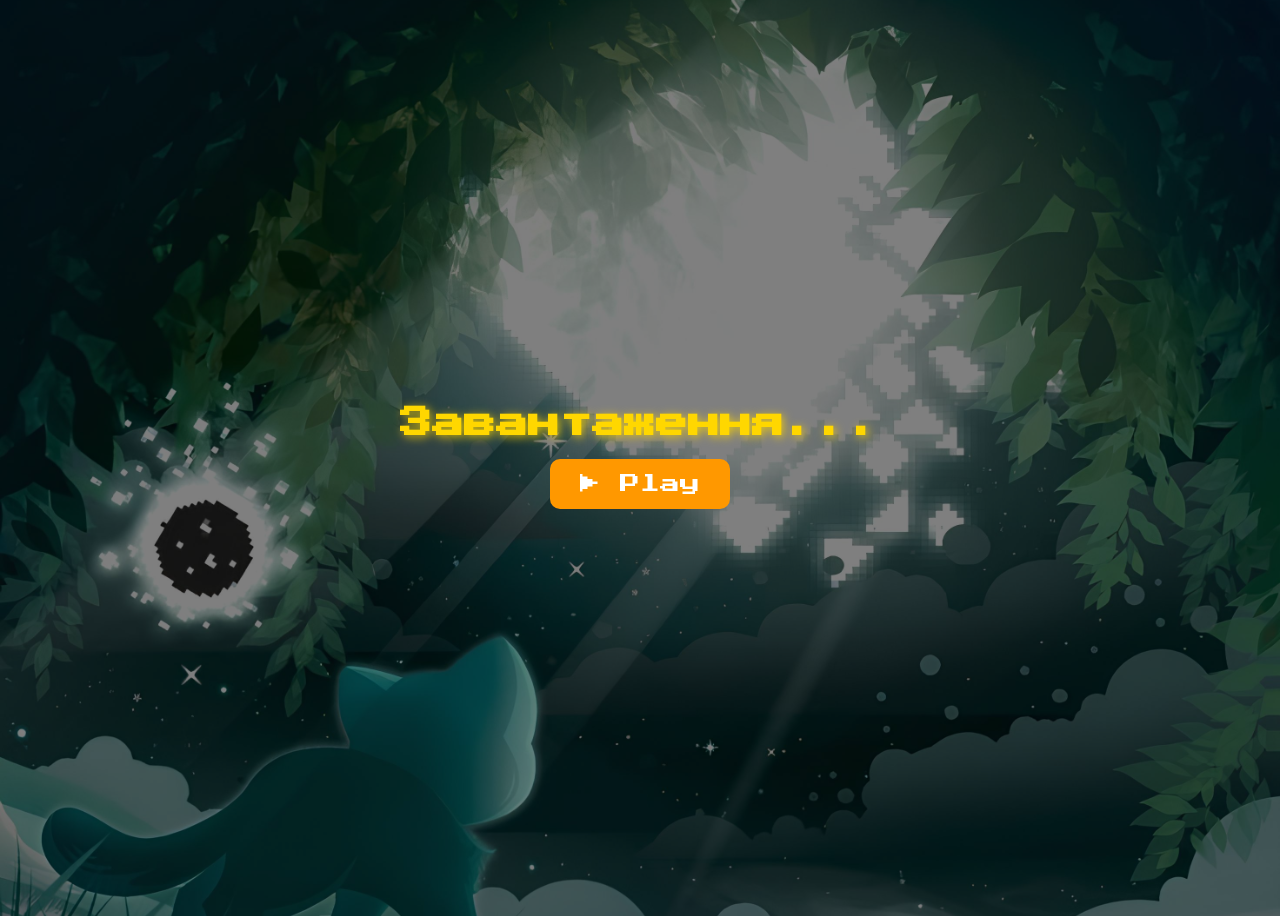
<file: game-index.html>
<!DOCTYPE html>
<html lang="uk">

<head>
    <meta charset="UTF-8">
    <meta name="viewport" content="width=device-width, initial-scale=1.0">
    <title>Game Loading</title>
    <link href="https://fonts.googleapis.com/css2?family=Press+Start+2P&display=swap" rel="stylesheet">
    <style>
        body {
            display: flex;
            justify-content: center;
            align-items: center;
            flex-direction: column;
            height: 100vh;
            background: url('photo/fon-loading.jpeg') no-repeat center center/cover;
            background-color: rgba(0, 0, 0, 0.5);
            background-blend-mode: darken;
            color: white;
            font-family: 'Press Start 2P', cursive;
        }

        .loading-text {
            font-size: 32px;
            font-weight: bold;
            color: #ffd700;
            text-shadow: 2px 2px 10px rgba(255, 215, 0, 0.8);
            margin-bottom: 20px;
            position: relative;
        }

        .loading-text::after {
            content: '...';
            display: inline-block;
            animation: dots 1.5s steps(3, end) infinite;
        }

        @keyframes dots {
            0% {
                content: '';
            }

            33% {
                content: '.';
            }

            66% {
                content: '..';
            }

            100% {
                content: '...';
            }
        }

        .play-button {
            padding: 15px 30px;
            font-size: 20px;
            background-color: #ff9800;
            border: none;
            color: white;
            cursor: pointer;
            border-radius: 10px;
            font-family: 'Press Start 2P', cursive;
            transition: transform 0.3s ease;
        }

        .play-button:hover {
            background-color: #e68900;
        }

        /* Стилі для повідомлення про поворот екрану */
        .rotate-screen-overlay {
            position: fixed;
            top: 0;
            left: 0;
            width: 100vw;
            height: 100vh;
            background: url('photo/vertically.jpg') no-repeat center center;
            background-size: cover;
            z-index: 9999;
            display: none;
            justify-content: center;
            align-items: center;
        }

        .rotate-screen-message {
            background: rgba(0, 0, 0, 0.8);
            color: white;
            padding: 20px;
            border-radius: 10px;
            text-align: center;
            font-family: 'Press Start 2P', cursive;
            font-size: 16px;
            max-width: 80%;
        }

        @media (max-width: 600px) {
            .loading-text {
                font-size: 22px;
            }

            .play-button {
                font-size: 22px;
                transform: scale(1.1);
            }
        }

        /* Показуємо повідомлення про поворот тільки в горизонтальному режимі */
        @media (orientation: landscape) and (max-height: 600px) {
            .rotate-screen-overlay {
                display: flex;
            }
        }
    </style>
</head>

<body>
    <!-- Повідомлення про поворот екрану -->
    <div class="rotate-screen-overlay" id="rotateScreenOverlay">
        <div class="rotate-screen-message">
            Будь ласка, поверніть телефон вертикально
        </div>
    </div>

    <div class="loading-text">Завантаження</div>
    <button class="play-button" onclick="startGame()">▶ Play</button>

    <script>
        // Функція для перевірки орієнтації екрану
        function checkOrientation() {
            const overlay = document.getElementById('rotateScreenOverlay');
            
            // Перевіряємо чи екран горизонтальний і чи це мобільний пристрій
            if (window.innerHeight < window.innerWidth && window.innerHeight < 600) {
                overlay.style.display = 'flex';
            } else {
                overlay.style.display = 'none';
            }
        }

        // Перевіряємо орієнтацію при завантаженні
        window.addEventListener('load', checkOrientation);
        
        // Перевіряємо орієнтацію при зміні розміру вікна
        window.addEventListener('resize', checkOrientation);
        
        // Перевіряємо орієнтацію при зміні орієнтації (для мобільних пристроїв)
        window.addEventListener('orientationchange', function() {
            setTimeout(checkOrientation, 100);
        });

        async function startGame() {
            try {
                // Перевіряємо чи екран вертикальний перед запуском гри
                if (window.innerHeight < window.innerWidth && window.innerHeight < 600) {
                    alert('Будь ласка, поверніть телефон вертикально для гри');
                    return;
                }

                // Перехід у повноекранний режим
                if (document.documentElement.requestFullscreen) {
                    await document.documentElement.requestFullscreen();
                } else if (document.documentElement.mozRequestFullScreen) {
                    await document.documentElement.mozRequestFullScreen();
                } else if (document.documentElement.webkitRequestFullscreen) {
                    await document.documentElement.webkitRequestFullscreen();
                } else if (document.documentElement.msRequestFullscreen) {
                    await document.documentElement.msRequestFullscreen();
                }

                // Блокування екрану в горизонтальному режимі
                if (screen.orientation && screen.orientation.lock) {
                    await screen.orientation.lock("landscape");
                }

                // Перехід до гри
                window.location.href = "game.html";
            } catch (err) {
                console.log("Помилка зміни орієнтації або повноекранного режиму:", err);
                window.location.href = "game.html"; // Все одно переходимо в гру
            }
        }
    </script>
</body>

</html>
</file>
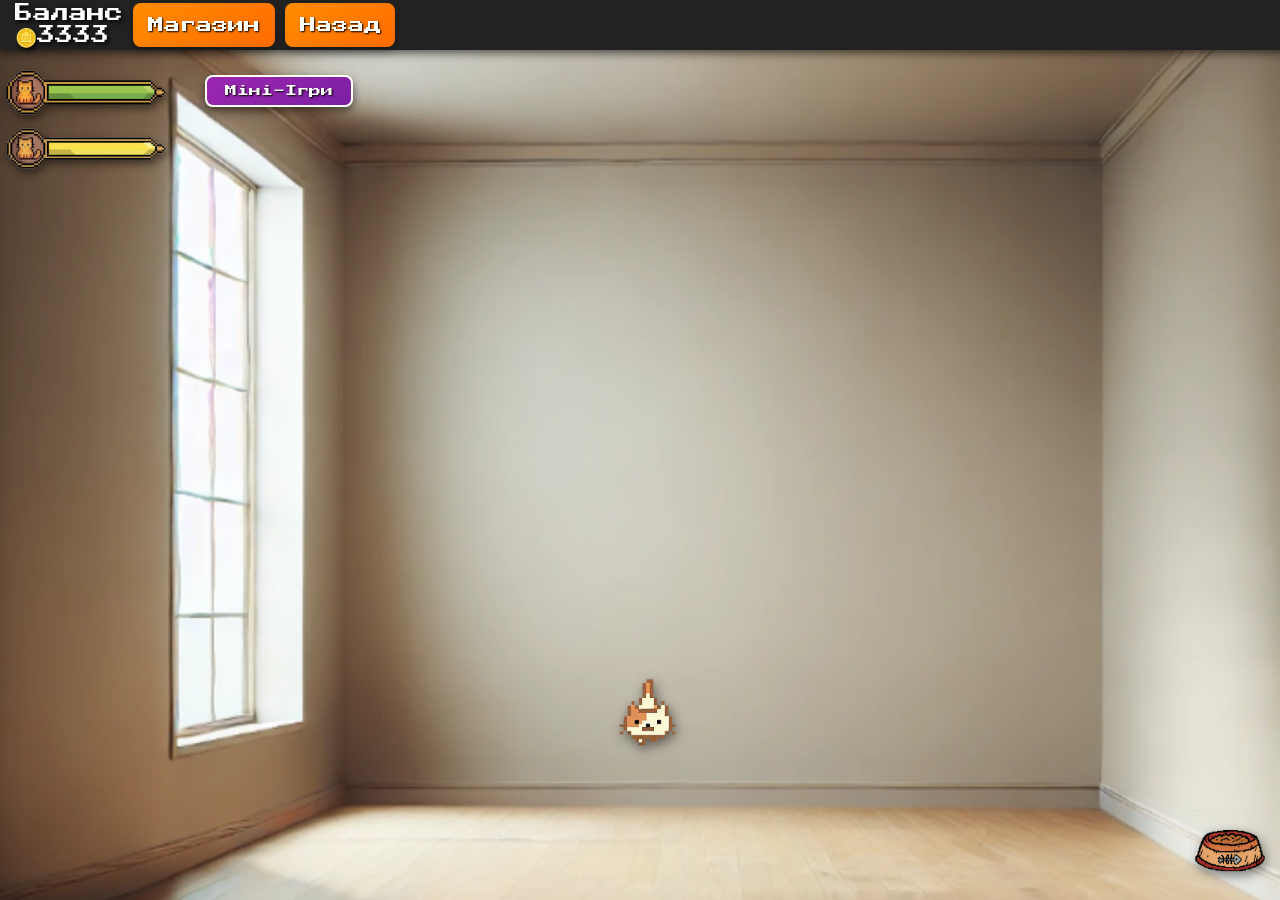
<file: game.html>
<!DOCTYPE html>
<html lang="uk">

<head>
    <meta charset="UTF-8">
    <meta name="viewport" content="width=device-width, initial-scale=1.0">
    <link href="https://fonts.googleapis.com/css2?family=Press+Start+2P&display=swap" rel="stylesheet">
    <title>Game Cats</title>
    <style>
        @font-face {
            font-family: 'Press Start 2P', cursive;
            src: url('fonts/pixel.ttf') format('truetype');
        }

        body {
            margin: 0;
            padding: 0;
            display: flex;
            justify-content: center;
            align-items: center;
            height: 100vh;
            width: 100vw;
            background: url('photo/fon-game.png') no-repeat center center;
            background-size: cover;
            overflow: hidden;
            font-family: 'Press Start 2P', cursive;
        }

        /* Верхнє меню */
        .top-menu {
            width: 100%;
            height: 50px;
            background-color: #222;
            display: flex;
            align-items: center;
            justify-content: space-between;
            padding: 0 15px;
            box-shadow: 0px 2px 10px rgba(0, 0, 0, 0.7);
            position: absolute;
            top: 0;
            left: 0;
            z-index: 100;
        }

        .menu-container {
            display: flex;
            gap: 10px;
        }

        .menu-button {
            background: linear-gradient(145deg, #ff8c00, #ff6b00);
            color: white;
            border: none;
            padding: 10px 15px;
            font-size: 16px;
            cursor: pointer;
            border-radius: 8px;
            font-family: 'Press Start 2P', cursive;
            box-shadow: 0 4px 8px rgba(0, 0, 0, 0.3);
            transition: all 0.3s ease;
            text-shadow: 1px 1px 2px #000;
        }

        .menu-button:hover {
            transform: translateY(-2px);
            box-shadow: 0 6px 12px rgba(0, 0, 0, 0.4);
        }

        .menu-button:active {
            transform: translateY(1px);
            box-shadow: 0 2px 4px rgba(0, 0, 0, 0.3);
        }

        .balance {
            color: white;
            font-size: 18px;
            font-family: 'Press Start 2P', cursive;
            text-shadow: 2px 2px 4px #000;
            display: flex;
            /* Додаємо flex-контейнер */
            align-items: center;
            /* Вирівнюємо елементи по вертикалі */
            gap: 5px;
            /* Відступ між елементами */
            line-height: 1.2;
            /* Фіксуємо висоту рядка */
        }

        @media (max-width: 600px) {
            .top-menu {
                flex-direction: column;
                height: auto;
                padding: 10px 0;
                align-items: center;
            }

            .menu-button {
                width: 90%;
                margin: 5px 0;
                font-size: 14px;
            }

            .balance {
                font-size: 16px;
            }
        }

        .cat {
            position: absolute;
            width: 110px;
            height: 118px;
            background: url('photo/cat-game.png') no-repeat;
            background-size: 480px 960px;
            image-rendering: pixelated;
            transition: transform 0.5s linear, left 0.5s linear, top 0.5s linear;
            z-index: 5;
            filter: drop-shadow(2px 4px 6px rgba(0, 0, 0, 0.5));
        }

        .black-cat {
            position: absolute;
            width: 122px;
            height: 122px;
            background: url('photo/cat-black.png') no-repeat;
            background-size: 488px 976px;
            background-position: 0 0;
            image-rendering: pixelated;
            image-rendering: -moz-crisp-edges;
            image-rendering: crisp-edges;
            transition: transform 0.5s linear, left 0.5s linear, top 0.5s linear;
            z-index: 5;
            filter: drop-shadow(2px 4px 6px rgba(0, 0, 0, 0.5));
        }

        .baby-cat {
    position: absolute;
    width: 122px;
    height: 122px;
    background: url('photo/cat-baby.png') no-repeat;
    background-size: 488px 976px; /* 4 кадри × 8 рядків (як у чорного кота) */
    image-rendering: pixelated;
    image-rendering: crisp-edges;
    transition: transform 0.5s linear, left 0.5s linear, top 0.5s linear;
    z-index: 5;
    filter: drop-shadow(2px 4px 6px rgba(0,0,0,0.5));
}

        

        #bowl {
            -webkit-tap-highlight-color: transparent;
            outline: none;
            user-select: none;
            -webkit-user-drag: none;
            filter: drop-shadow(2px 4px 6px rgba(0, 0, 0, 0.5));
        }

        .status-bars {
            position: absolute;
            top: 65px;
            left: 1px;
            display: flex;
            flex-direction: column;
            gap: 1px;
            z-index: 100;
            filter: drop-shadow(2px 4px 4px rgba(0, 0, 0, 0.5));
        }

        .emote {
            position: absolute;
            font-size: 28px;
            z-index: 999;
            pointer-events: none;
            opacity: 0;
            transition: opacity 0.5s ease;
            filter: drop-shadow(2px 4px 4px rgba(0, 0, 0, 0.7));
        }

        .emote.angry {
            animation: angryBounce 0.5s infinite alternate;
            top: -20px;
            left: 35px;
        }

        .emote.sleep {
            animation: sleepZzz 2s infinite linear;
            top: -20px;
            left: 40px;
        }
        .baby-hearts {
            position: absolute;
            z-index: 999;
            pointer-events: none;
            transform: translate(-50%, -100%);
            display: none;
        }

        /* Стилі для магазину */
        .shop-overlay {
            position: fixed;
            top: 0;
            left: 0;
            width: 100%;
            height: 100%;
            background-color: rgba(0, 0, 0, 0.85);
            display: none;
            justify-content: center;
            align-items: center;
            z-index: 1000;
            opacity: 0;
            transition: opacity 0.3s ease;
            backdrop-filter: blur(5px);
        }

        .shop-container {
            width: 90%;
            max-width: 800px;
            height: 80%;
            background: linear-gradient(145deg, #2a2a2a, #1f1f1f);
            border: 4px solid #8a2be2;
            border-radius: 15px;
            display: flex;
            flex-direction: column;
            overflow: hidden;
            box-shadow: 0 10px 25px rgba(0, 0, 0, 0.6),
                0 0 0 2px #ff8c00,
                0 0 0 4px #8a2be2;
            transform: scale(0.95);
            transition: all 0.3s ease;
        }

        .shop-overlay.show .shop-container {
            transform: scale(1);
        }

        .shop-header {
            background: linear-gradient(to right, #8a2be2, #4b0082);
            padding: 15px;
            display: flex;
            flex-direction: column;
            border-bottom: 3px solid #ff8c00;
            box-shadow: 0 4px 10px rgba(0, 0, 0, 0.4);
        }


        .shop-header-top {
            display: flex;
            justify-content: space-between;
            align-items: center;
            padding: 10px 1px;
            width: 100%;
        }

        .shop-header-top .balance {
            font-size: 14px;
            color: white;
            flex: 1;
            text-align: left;
        }

        .shop-title {
            background: linear-gradient(145deg, #ff8c00, #ff6b00);
            color: white;
            font-size: 14px;
            padding: 10px 10px;
            border-radius: 8px;
            cursor: pointer;
            transition: all 0.3s ease;
            box-shadow: 0 4px 8px rgba(0, 0, 0, 0.3);
            text-shadow: 1px 1px 2px #000;
            border: 2px solid #8a2be2;
            margin: 0 10px;
            text-align: center;
            flex: 2;
        }

        .shop-title:hover {
            transform: translateY(-2px);
            box-shadow: 0 6px 12px rgba(0, 0, 0, 0.4);
        }


        .categories-container {
            display: flex;
            overflow-x: auto;
            gap: 10px;
            padding: 10px 1px;
            scrollbar-width: thin;
            scrollbar-color: #8a2be2 #333;
        }

        .categories-container::-webkit-scrollbar {
            height: 6px;
        }

        .categories-container::-webkit-scrollbar-track {
            background: #333;
            border-radius: 3px;
        }

        .categories-container::-webkit-scrollbar-thumb {
            background: linear-gradient(#8a2be2, #4b0082);
            border-radius: 3px;
        }

        .category {
            background: linear-gradient(145deg, #3a3a3a, #2d2d2d);
            border: 2px solid #8a2be2;
            border-radius: 8px;

            color: white;
            font-size: 12px;
            cursor: pointer;
            transition: all 0.3s ease;
            white-space: nowrap;
            flex-shrink: 0;
            box-shadow: 0 2px 5px rgba(0, 0, 0, 0.3);
            position: relative;
            margin-right: 8px;
            min-width: 120px;
            min-height: 40px;
            text-align: center;
            display: flex;
            align-items: center;
            justify-content: center;
            gap: 7px;
        }

        .category:last-child {
            margin-right: 0;
        }

        .category.locked {
            background: linear-gradient(145deg, #555, #333) !important;
            border-color: #888 !important;
            color: #bbb !important;
            cursor: not-allowed !important;
            opacity: 1 !important;
            box-shadow: 0 2px 8px rgba(0, 0, 0, 0.10);
            min-width: 120px;
            min-height: 40px;
            border-radius: 8px;
            display: flex;
            align-items: center;
            justify-content: center;
            gap: 7px;
        }

        .category.locked .lock-icon {
            display: inline-block;
            font-size: 16px;
            vertical-align: middle;
            margin-right: 0;
        }

        .category:not(:last-child)::after {
            content: '';
            position: absolute;
            right: -5px;
            top: 50%;
            transform: translateY(-50%);
            width: 1px;
            height: 60%;
            background: rgba(255, 255, 255, 0.2);
        }

        .category:hover {
            background: linear-gradient(145deg, #4a4a4a, #3d3d3d);
            transform: translateY(-2px);
        }

        .category.active {
            background: linear-gradient(145deg, #8a2be2, #4b0082);
            border-color: #ff8c00;
            box-shadow: 0 0 10px rgba(138, 43, 226, 0.7);
        }

        .close-shop {
            background: #ff4444;
            border: none;
            color: white;
            font-size: 24px;
            /* Збільшений розмір */
            font-weight: bold;
            /* Жирний шрифт */
            cursor: pointer;
            padding: 8px 12px;
            border-radius: 50%;
            transition: all 0.3s ease;
            box-shadow: 0 2px 5px rgba(0, 0, 0, 0.3);
            text-shadow: 1px 1px 2px #000;
            flex: 0 0 auto;
            /* Фіксована ширина */
            width: 44px;
            /* Збільшена ширина */
            height: 44px;
            /* Збільшена висота */
            display: flex;
            align-items: center;
            justify-content: center;
            margin-left: -1px;
            /* Відступ зліва */
            position: relative;
            /* Для точного позиціонування */
            right: 0;
            /* Фіксуємо праворуч */
            -webkit-tap-highlight-color: transparent;
            outline: none;
        }

        /* Збільшений хрестик при наведенні */
        .close-shop:hover {
            background: #ff0000;
            transform: rotate(90deg) scale(1.1);
            /* Додано масштабування */
        }

        /* Стилі для роздільної лінії */
        .divider {
            height: 2px;
            background: linear-gradient(to right, transparent, #8a2be2, #ff8c00, #8a2be2, transparent);
            margin: 5px 0;
            width: 100%;
        }

        .shop-content {
            display: grid;
            grid-template-columns: 1fr;
            gap: 20px;
            padding: 15px;
            overflow-y: auto;
            height: calc(100% - 150px);
        }

        .shop-item {
            background: linear-gradient(145deg, #3a3a3a, #2d2d2d);
            border: 2px solid #8a2be2;
            border-radius: 12px;
            padding: 20px;
            display: flex;
            flex-direction: column;
            /* Зміна з row на column */
            align-items: center;
            /* Центруємо по горизонталі */
            text-align: center;
            /* Центруємо текст */
            transition: all 0.3s ease;
            box-shadow: 0 4px 8px rgba(0, 0, 0, 0.3);
            position: relative;
            overflow: hidden;
            min-height: 210px;
            height: auto;
            width: 90%;
            /* Додаємо ширину для кращого вигляду */
            max-width: 400px;
            /* Максимальна ширина */
            margin: 0 auto;
            /* Центруємо блок товару */
        }

        .shop-item::before {
            content: '';
            position: absolute;
            top: -50%;
            left: -50%;
            width: 200%;
            height: 200%;
            background: linear-gradient(to bottom right,
                    rgba(138, 43, 226, 0.1),
                    rgba(255, 140, 0, 0.1));
            transform: rotate(45deg);
            z-index: 0;
        }

        .shop-item:hover {
            transform: translateY(-5px);
            box-shadow: 0 8px 16px rgba(0, 0, 0, 0.4);
            border-color: #ff8c00;
        }

        /* Адаптація для мобільних пристроїв */
        @media (max-width: 600px) {
            .shop-content {
                padding: 10px;
                gap: 10px;
            }

            .shop-item {
                margin-bottom: 10px;
            }

            .close-shop {
                font-size: 20px;
                width: 40px;
                height: 40px;
            }
        }

        .item-image {
            width: 120px;
            height: 120px;
            background-color: #222; /* темний фон, щоб не було прозорого */
            margin-right: 20px;
            border: 3px solid #555;
            border-radius: 8px;
            overflow: hidden;
            position: relative;
            z-index: 1;
            box-shadow: inset 0 0 10px rgba(0, 0, 0, 0.5);
            flex-shrink: 0;
            background-size: contain;      /* показує всю картинку */
            background-repeat: no-repeat;  /* не повторює */
            background-position: center;
        }

        .item-info {
            display: flex;
            flex-direction: column;
            align-items: center;
            /* Центруємо вміст */
            width: 100%;
            /* Займає всю ширину батьківського елементу */
        }

        .item-name {
            color: white;
            font-size: 14px;
            margin-bottom: 10px;
            text-align: center;
            /* Центруємо текст */
            z-index: 1;
            text-shadow: 1px 1px 2px #000;
            width: 100%;
            /* Займає всю доступну ширину */
        }

        .item-price {
            color: #ff8c00;
            font-size: 16px;
            margin-bottom: 15px;
            z-index: 1;
            text-shadow: 1px 1px 2px #000;
            text-align: center;
            /* Центруємо текст */
        }

        .buy-button {
            background: linear-gradient(145deg, #8a2be2, #4b0082);
            color: white;
            border: none;
            padding: 10px 20px;
            border-radius: 8px;
            font-family: 'Press Start 2P', cursive;
            font-size: 12px;
            cursor: pointer;
            transition: all 0.3s ease;
            box-shadow: 0 2px 5px rgba(0, 0, 0, 0.3);
            text-shadow: 1px 1px 2px #000;
            border: 1px solid #ff8c00;
            z-index: 1;
            width: auto;
            /* Зміна з 100% на auto */
            max-width: 200px;
            margin: 0 auto;
            /* Центруємо кнопку */
        }

        .buy-button:hover {
            background: linear-gradient(145deg, #9932cc, #5a1d9c);
            transform: translateY(-2px);
            box-shadow: 0 4px 8px rgba(0, 0, 0, 0.4);
        }

        .buy-button:active {
            transform: translateY(1px);
            box-shadow: 0 1px 3px rgba(0, 0, 0, 0.3);
        }

        .buy-button.loading {
            position: relative;
            color: transparent;
            pointer-events: none;
        }

        .buy-button.loading::after {
            content: "";
            position: absolute;
            top: 50%;
            left: 50%;
            transform: translate(-50%, -50%);
            width: 20px;
            height: 20px;
            border: 3px solid rgba(255, 255, 255, 0.3);
            border-radius: 50%;
            border-top-color: white;
            animation: spin 1s linear infinite;
        }

        @keyframes spin {
            to {
                transform: translate(-50%, -50%) rotate(360deg);
            }
        }

        @keyframes angryBounce {
            from {
                transform: translateY(0);
            }

            to {
                transform: translateY(-10px);
            }
        }

        @keyframes sleepZzz {
            0% {
                transform: translateY(0);
                opacity: 1;
            }

            100% {
                transform: translateY(-30px);
                opacity: 0;
            }
        }

        /* Смуга прокрутки */
        .shop-content::-webkit-scrollbar {
            width: 10px;
        }

        .shop-content::-webkit-scrollbar-track {
            background: #333;
            border-radius: 5px;
        }

        .shop-content::-webkit-scrollbar-thumb {
            background: linear-gradient(#8a2be2, #4b0082);
            border-radius: 5px;
            border: 1px solid #ff8c00;
        }

        .shop-content::-webkit-scrollbar-thumb:hover {
            background: linear-gradient(#9932cc, #5a1d9c);
        }

        /* Стилі для вікна завдань */
        .tasks-overlay {
            position: fixed;
            top: 0;
            left: 0;
            width: 100%;
            height: 100%;
            background-color: rgba(0, 0, 0, 0.9);
            display: none;
            justify-content: center;
            align-items: center;
            z-index: 1001;
            opacity: 0;
            transition: opacity 0.3s ease;
            backdrop-filter: blur(5px);
        }

        .tasks-container {
            width: 90%;
            max-width: 600px;
            height: 70%;
            background: linear-gradient(145deg, #2a2a2a, #1f1f1f);
            border: 4px solid #ff8c00;
            border-radius: 15px;
            display: flex;
            flex-direction: column;
            overflow: hidden;
            box-shadow: 0 10px 25px rgba(0, 0, 0, 0.6),
                0 0 0 2px #8a2be2,
                0 0 0 4px #ff8c00;
        }

        .tasks-header {
            background: linear-gradient(to right, #ff8c00, #ff6b00);
            padding: 15px;
            display: flex;
            justify-content: space-between;
            align-items: center;
            border-bottom: 3px solid #8a2be2;
        }

        .tasks-title {
            color: white;
            font-size: 18px;
            text-align: center;
            flex-grow: 1;
            text-shadow: 2px 2px 4px rgba(0, 0, 0, 0.5);
        }

        .close-tasks {
            background: #8a2be2;
            border: none;
            color: white;
            font-size: 20px;
            cursor: pointer;
            padding: 8px 12px;
            border-radius: 50%;
            transition: all 0.3s ease;
        }

        .tasks-content {
            padding: 20px;
            overflow-y: auto;
            background: rgba(30, 30, 30, 0.7);
        }

        .task-item {
            background: rgba(50, 50, 50, 0.7);
            border: 2px solid #8a2be2;
            border-radius: 10px;
            padding: 15px;
            margin-bottom: 15px;
            display: flex;
            justify-content: space-between;
            align-items: center;
        }

        .task-info {
            flex-grow: 1;
        }

        .task-name {
            color: white;
            font-size: 14px;
            margin-bottom: 5px;
        }

        .task-reward {
            color: #ff8c00;
            font-size: 12px;
        }

        .task-button {
            background: linear-gradient(145deg, #8a2be2, #4b0082);
            color: white;
            border: none;
            padding: 8px 15px;
            border-radius: 8px;
            font-family: 'Press Start 2P', cursive;
            font-size: 10px;
            cursor: pointer;
        }

        /* Адаптація для мобільних пристроїв */
        @media (max-width: 600px) {
            .shop-item {
                flex-direction: column;
                padding: 15px;
            }

            .item-image {
                width: 100px;
                height: 100px;
                margin-right: 0;
                margin-bottom: 15px;
            }

            .buy-button {
                max-width: 100%;
                width: 100%;
            }
        }

        /* Смуга прокрутки */
        .shop-content::-webkit-scrollbar {
            width: 12px;
        }

        .shop-content::-webkit-scrollbar-track {
            background: #333;
            border-radius: 6px;
        }

        .shop-content::-webkit-scrollbar-thumb {
            background: linear-gradient(#8a2be2, #4b0082);
            border-radius: 6px;
            border: 2px solid #ff8c00;
        }

        .shop-content::-webkit-scrollbar-thumb:hover {
            background: linear-gradient(#9932cc, #5a1d9c);
        }

        /* Стилі для кнопки завантаження */
        .buy-button.loading {
            position: relative;
            color: transparent;
            pointer-events: none;
        }

        .buy-button.loading::after {
            content: "";
            position: absolute;
            top: 50%;
            left: 50%;
            transform: translate(-50%, -50%);
            width: 20px;
            height: 20px;
            border: 3px solid rgba(255, 255, 255, 0.3);
            border-radius: 50%;
            border-top-color: white;
            animation: spin 1s linear infinite;
        }

        @keyframes spin {
            to {
                transform: translate(-50%, -50%) rotate(360deg);
            }
        }

        /* Стилі для категорії корму */
        .food-category .item-image {
            background-color: #8a5a44;
            border-color: #6d4c3a;
        }

        .placement-overlay {
            position: fixed;
            top: 0;
            left: 0;
            width: 100%;
            height: 100%;
            background-color: rgba(0, 0, 0, 0.8);
            display: none;
            justify-content: center;
            align-items: center;
            z-index: 1002;
        }

        .placement-container {
            background: #222;
            padding: 20px;
            border-radius: 10px;
            text-align: center;
            color: white;
            width: 80%;
            max-width: 400px;
        }

        .placement-grid {
            display: grid;
            grid-template-columns: repeat(3, 1fr);
            gap: 10px;
            margin: 20px 0;
        }

        .placement-grid div {
            background: #444;
            border: 2px solid #8a2be2;
            border-radius: 5px;
            height: 50px;
            cursor: pointer;
            transition: all 0.3s ease;
        }

        .placement-grid div:hover {
            background: #555;
            border-color: #ff8c00;
        }

        .cancel-placement {
            background: #ff4444;
            border: none;
            color: white;
            padding: 10px 20px;
            border-radius: 5px;
            cursor: pointer;
            transition: all 0.3s ease;
        }

        .cancel-placement:hover {
            background: #ff0000;
        }

        .placement-controls {
            position: fixed;
            bottom: 20px;
            left: 50%;
            transform: translateX(-50%);
            display: flex;
            gap: 10px;
            z-index: 1003;
        }

        .placement-button {
            background: #0da33d;
            color: white;
            border: none;
            padding: 10px 20px;
            border-radius: 5px;
            cursor: pointer;
            font-family: 'Press Start 2P', cursive;
            transition: all 0.3s ease;
        }

        .placement-button:hover {
            background: #6d1dbb;
        }

        .placement-button.cancel {
            background: #ff4444;
        }

        .placement-button.cancel:hover {
            background: #ff0000;
        }

        .placed-item {
            position: absolute;
            width: 60px;
            height: 85px;
            background-size: cover;
            background-position: center;
            z-index: 1;
            cursor: move;
        }

        .move-button {
            background: #4caf50;
            color: white;
            border: none;
            padding: 10px 15px;
            border-radius: 5px;
            cursor: pointer;
            font-size: 18px;
            font-weight: bold;
            z-index: 6;
            transition: all 0.3s ease;
            margin: 580px 6px 1px 1px;
            /* верх, право, низ, ліво */
        }

        .move-button:hover {
            background: #45a049;
        }

        .placed-item.tumb {
            width: 90px;
            height: 90px;
        }

        .placed-item.picture {
            width: 70px;
            height: 90px;
        }

        .item-image.picture {
            box-shadow: 6px 10px 24px 0 rgba(60, 40, 20, 0.32);
            border-radius: 8px;
            background-color: transparent;
            position: relative;
        }


        .item-image.picture::after {
            content: '';
            position: absolute;
            left: 12px;
            right: 12px;
            top: 12px;
            bottom: 12px;
            border-radius: 8px;
            box-shadow: 6px 10px 24px 0 rgba(60, 40, 20, 0.32);
            z-index: 0;
            pointer-events: none;
        }

        .item-image.picture {
            position: relative;
            z-index: 1;
        }

        .placed-item.toy {
            width: 50px;
            height: 50px;
        }

        .shop-item.purchased {
            opacity: 0.7;
        }

        .purchased-label {
            color: #fff;
            background: #4caf50;
            border-radius: 6px;
            padding: 6px 14px;
            font-size: 13px;
            font-family: 'Press Start 2P', cursive;
            margin-bottom: 8px;
            margin-top: 8px;
            display: inline-block;
        }

        .delete-button {
            background: #ff4444 !important;
            color: #fff !important;
            z-index: 10000 !important;
            position: relative !important;
            min-height: 32px !important;
            font-size: 18px !important;
            border: none;
            border-radius: 6px;
            padding: 6px 14px;
            font-size: 13px;
            font-family: 'Press Start 2P', cursive;
            cursor: pointer;
            margin-top: 6px;
            display: block;
            transition: background 0.2s;
            width: 100%;
            box-sizing: border-box;
        }

        .delete-button:hover {
            background: #c62828;
        }

        .shop-item.purchased {
            min-height: 255px;
        }

        /* Для мисок не збільшуємо розмір навіть якщо куплено */
        .shop-item.purchased.food-category,
        .shop-item.purchased:not(.food-category):has(.item-name:contains('Миски')) {
            min-height: 210px !important;
        }

        .shop-item.purchased.miska {
            min-height: 210px !important;
        }

        .delete-modal-content {
            background: #222;
            color: #fff;
            border-radius: 16px;
            padding: 28px 18px 22px 18px;
            min-width: 220px;
            max-width: 260px;
            width: 92vw;
            box-shadow: 0 8px 32px rgba(0, 0, 0, 0.7), 0 0 0 3px #ff8c00, 0 0 0 6px #8a2be2;
            border: 3px solid #ff8c00;
            text-align: center;
            font-family: 'Press Start 2P', cursive;
            position: relative;
            margin: 0 auto;
            font-size: 15px;
        }

        .delete-modal-title {
            font-size: 15px;
            margin-bottom: 22px;
            font-family: 'Press Start 2P', cursive;
            color: #fff;
            text-shadow: 2px 2px 4px #000;
            word-break: break-word;
        }

        .delete-modal-buttons {
            display: flex;
            justify-content: center;
            gap: 18px;
        }

        .delete-modal-btn {
            font-family: 'Press Start 2P', cursive;
            font-size: 13px;
            border: none;
            border-radius: 8px;
            padding: 10px 28px;
            cursor: pointer;
            box-shadow: 0 2px 8px rgba(0, 0, 0, 0.3);
            transition: background 0.2s, color 0.2s, transform 0.2s;
            outline: none;
        }

        .delete-modal-btn.yes {
            background: linear-gradient(145deg, #ff8c00, #ff4444);
            color: #fff;
            border: 2px solid #ff8c00;
            text-shadow: 1px 1px 2px #000;
        }

        /* Стилі для кнопки інфо у розділі Фарм */
        .farm-info-btn {
            background: #4a90e2;
            color: white;
            border: none;
            border-radius: 50%;
            width: 22px;
            height: 22px;
            font-size: 14px;
            cursor: pointer;
            margin-left: 8px;
            font-family: 'Press Start 2P', cursive;
            display: inline-flex;
            justify-content: center;
            align-items: center;
            vertical-align: middle;
            transition: background 0.2s;
        }

        .farm-info-btn:hover {
            background: #357abd;
        }

        .buy-container {
            display: flex;
            align-items: center;
            justify-content: center;
            width: 100%;
        }

        .delete-modal-btn.yes:hover {
            background: linear-gradient(145deg, #ff4444, #ff8c00);
            color: #fff;
            transform: scale(1.05);
        }

        .delete-modal-btn.no {
            background: #444;
            color: #fff;
            border: 2px solid #8a2be2;
            text-shadow: 1px 1px 2px #000;
        }

        .delete-modal-btn.no:hover {
            background: #8a2be2;
            color: #fff;
            transform: scale(1.05);
        }

        /* Стилі для повідомлення про поворот екрану */
        .rotate-screen-overlay {
            position: fixed;
            top: 0;
            left: 0;
            width: 100vw;
            height: 100vh;
            background: url('photo/vertically.png') no-repeat center center;
            background-size: cover;
            z-index: 9999;
            display: none;
            justify-content: center;
            align-items: center;
        }

        .rotate-screen-message {
            background: rgba(0, 0, 0, 0.8);
            color: white;
            padding: 20px;
            border-radius: 10px;
            text-align: center;
            font-family: 'Press Start 2P', cursive;
            font-size: 16px;
            max-width: 80%;
        }

        /* Показуємо повідомлення про поворот тільки в горизонтальному режимі */
        @media (orientation: landscape) and (max-height: 600px) {
            .rotate-screen-overlay {
                display: flex;
            }
        }

        /* Стилі для кнопки Урожай */
        .harvest-button {
            background: #ff9800;
            color: #fff;
            border: none;
            border-radius: 8px;
            padding: 10px 20px;
            font-family: 'Press Start 2P', cursive;
            font-size: 14px;
            cursor: pointer;
            margin-top: 10px;
            box-shadow: 0 2px 8px rgba(0, 0, 0, 0.3);
            transition: background 0.2s;
        }

        .harvest-button:hover {
            background: #e68900;
        }

        .placed-item.farm {
            width: 100px !important;
            height: 155px !important;
            background-size: contain !important;
            background-repeat: no-repeat;
            background-position: center;
            overflow: visible !important;
            margin-bottom: 10px;
            z-index: 2;
        }

        .flower-img {
            width: 50px;
            height: 85px;
            object-fit: contain;
            transition: filter 0.3s;
            z-index: 3;
        }

        .harvest-flower-btn {
            background: #ff9800;
            color: #fff;
            border: none;
            border-radius: 8px;
            padding: 7px 10px;
            font-family: 'Press Start 2P', cursive;
            font-size: 11px;
            cursor: pointer;
            box-shadow: 0 2px 8px rgba(0, 0, 0, 0.3);
            transition: background 0.2s;
            z-index: 3;
            margin-top: 32px;
            /* Більший відступ, щоб кнопка була нижче квітки */
        }

        .harvest-flower-btn:hover {
            background: #e68900;
        }

        .flower-img.small {
            width: 35px;
            height: 50px;
            z-index: 3;
        }

        .cactus-img.small {
            width: 31px;
            height: 26px;
            margin-left: 4px;
            z-index: 3;
            margin-top: 10px;
        }

        .cactus-img.stage2 {
            width: 26px;
            height: 36px;
            margin-left: 4px;
            z-index: 3;
        }

        .cactus-img.stage3 {
            width: 27px;
            height: 53px;
            margin-left: 5px;
            z-index: 3;
        }

        .cactus-img.stage4 {
            width: 40px;
            height: 65px;
            margin-left: 18px;
            z-index: 3;
        }

        /* Модальне вікно для повідомлення про розблокування Фарм */
        #farmLockModal {
            display: none;
            position: fixed;
            top: 0;
            left: 0;
            width: 100vw;
            height: 100vh;
            background: rgba(0, 0, 0, 0.7);
            z-index: 3000;
            justify-content: center;
            align-items: center;
        }

        #farmLockModal .modal-content {
            position: relative;
            display: flex;
            flex-direction: column;
            align-items: center;
            justify-content: center;
        }

        #farmLockModal img {
            max-width: 90vw;
            max-height: 60vh;
            border-radius: 18px;
            box-shadow: 0 4px 24px rgba(0, 0, 0, 0.5);
        }

        #farmLockModal .modal-text {
            position: absolute;
            top: 32%;
            left: 50%;
            transform: translate(-50%, -50%);
            color: #000000;
            font-family: 'Press Start 2P', cursive;
            font-size: 16px;
            text-align: center;
            padding: 10px 20px;
            border-radius: 10px;
            pointer-events: none;
        }

        .category .farm-text {
            font-size: 12px;
            color: inherit;
            font-family: inherit;
            font-weight: normal;
            letter-spacing: inherit;
            margin: 0 2px;
        }

        #farmLockModal .ok-overlay-btn {
            position: absolute;
            left: 48%;
            top: 80%;
            /* підлаштувати під розташування кнопки Ok на фото */
            transform: translate(-50%, -50%);
            width: 120px;
            /* підлаштувати під розмір кнопки Ok на фото */
            height: 42px;
            background: none;
            border: none;
            opacity: 0;
            cursor: pointer;
            z-index: 2;
        }

        /* Додаю стилі для вирівнювання квіточок у flowerGallery */
        #flowerGallery {
            min-height: 155px;
            display: flex;
            flex-direction: column;
            align-items: center;
            justify-content: flex-end;
            position: relative;
            /* вже є position: absolute, якщо ні — додати */
            position: absolute;
        }

        .flower-img {
            position: static;
            height: 82px;
            width: auto;
            object-fit: contain;
            left: unset;
            bottom: unset;
            transform: none;
        }

        .harvest-flower-btn {
            margin-top: 8px;
        }

        /* Анімація bounce для напису 'Забери урожай' */
        @keyframes bounce-harvest-label {
            0% {
                transform: translateY(0);
            }

            50% {
                transform: translateY(18px);
            }

            100% {
                transform: translateY(0);
            }
        }

        .harvest-label {
            font-family: 'Press Start 2P', cursive;
            font-size: 15px;
            color: #ff9800;
            margin-bottom: 18px;
            /* Підняти вище */
            display: flex;
            flex-direction: column;
            align-items: center;
            z-index: 4;
            text-shadow: 2px 2px 0 #222, -2px 2px 0 #222, 2px -2px 0 #222, -2px -2px 0 #222, 0 2px 0 #222, 2px 0 0 #222, 0 -2px 0 #222, -2px 0 0 #222;
            animation: bounce-harvest-label 2.2s infinite;
            position: absolute;
            top: -38px;
            left: 50%;
            transform: translateX(-50%);
            width: max-content;
            pointer-events: none;
        }

        /* Додаю/оновлюю CSS для .harvest-label */
        .harvest-label {
            position: absolute;
            left: -74%;
            top: auto;
            bottom: 59%;
            transform: translateX(-50%);
            width: max-content;
            pointer-events: none;
        }
        .harvest-label-cactus {
            position: absolute;
            left: -20%;
            top: auto;
            bottom: 47%;
            transform: translateX(-50%);
            font-family: 'Press Start 2P', cursive;
            font-size: 15px;
            color: #ff9800;
            margin-bottom: 18px;
            /* Підняти вище */
            display: flex;
            flex-direction: column;
            align-items: center;
            z-index: 4;
            text-shadow: 2px 2px 0 #222, -2px 2px 0 #222, 2px -2px 0 #222, -2px -2px 0 #222, 0 2px 0 #222, 2px 0 0 #222, 0 -2px 0 #222, -2px 0 0 #222;
            animation: bounce-harvest-label 2.2s infinite;
            position: absolute;
            width: max-content;
            pointer-events: none;
        }

        /* Стрілочка для грибочка: по центру над грибом через флекс-колонку #flowerGallery */
        .harvest-label-mushroom {
            position: static;
            font-family: 'Press Start 2P', cursive;
            font-size: 15px;
            color: #ff9800;
            margin-bottom: 25px;
            display: flex;
            flex-direction: column;
            align-items: center;
            z-index: 4;
            text-shadow: 2px 2px 0 #222, -2px 2px 0 #222, 2px -2px 0 #222, -2px 0 0 #222, 0 2px 0 #222, 2px 0 0 #222, 0 -2px 0 #222, -2px 0 0 #222;
            animation: bounce-harvest-label 2.2s infinite;
            width: max-content;
            pointer-events: none;
        }

        /* Міні-Ігри */
        .minigames-btn {
            position: absolute;
            top: 75px; /* Вирівнюємо по вертикалі з барами (65px top + трохи зміщення) */
            left: 205px; /* Справа від барів (170px width + 10px gap) */
            z-index: 100;
            background: linear-gradient(145deg, #9c27b0, #7b1fa2);
            color: white;
            border: 2px solid #fff;
            padding: 8px 12px;
            font-size: 12px;
            cursor: pointer;
            border-radius: 8px;
            font-family: 'Press Start 2P', cursive;
            box-shadow: 0 4px 8px rgba(0, 0, 0, 0.5);
            text-shadow: 1px 1px 2px #000;
            transition: transform 0.2s;
            width: 120px;
            text-align: center;
        }
        .minigames-btn:hover {
            transform: scale(1.05);
        }

        /* Меню Міні-Ігор */
        .minigames-overlay {
            display: none;
            position: fixed;
            top: 0;
            left: 0;
            width: 100%;
            height: 100%;
            background: rgba(0, 0, 0, 0.85);
            z-index: 3000;
            justify-content: center;
            align-items: center;
            flex-direction: column;
        }
        .minigames-container {
            background: #2d2d2d;
            border: 4px solid #9c27b0;
            border-radius: 15px;
            padding: 20px;
            width: 90%;
            max-width: 400px;
            text-align: center;
            position: relative;
            color: white;
            font-family: 'Press Start 2P', cursive;
        }
        .minigames-header {
            font-size: 18px;
            margin-bottom: 20px;
            color: #e1bee7;
            text-shadow: 2px 2px #4a148c;
        }
        .hearts-display {
            font-size: 24px;
            margin-bottom: 20px;
            color: #ff5252;
            text-shadow: 2px 2px 0 #000;
        }
        .game-card {
            background: #4a148c;
            margin: 10px 0;
            padding: 15px;
            border-radius: 10px;
            cursor: pointer;
            border: 2px solid #7b1fa2;
            transition: all 0.3s;
            display: flex;
            align-items: center;
            gap: 10px;
        }
        .game-card:hover {
            transform: translateX(5px);
            background: #6a1b9a;
        }
        .game-card.disabled {
            opacity: 0.5;
            cursor: not-allowed;
            filter: grayscale(1);
        }
        .game-icon {
            font-size: 24px;
        }
        .game-info {
            text-align: left;
            flex: 1;
        }
        .game-title {
            font-size: 12px;
            color: #fff;
            margin-bottom: 5px;
        }
        .game-desc {
            font-size: 9px;
            color: #ccc;
        }
        .close-minigames {
            position: absolute;
            top: -15px;
            right: 5px;
            background: #f44336;
            color: white;
            border: 2px solid #fff;
            width: 35px;
            height: 35px;
            border-radius: 50%;
            font-size: 16px;
            cursor: pointer;
            font-family: 'Press Start 2P', cursive;
            display: flex;
            align-items: center;
            justify-content: center;
        }

        /* Гра: Лови мандаринки */
        #mandarinGameCanvas {
            border: 2px solid #fff;
            background: rgba(0, 0, 0, 0.5);
            display: block;
            margin: 0 auto;
        }
        .game-overlay-content {
            position: relative;
            text-align: center;
            color: white;
            font-family: 'Press Start 2P', cursive;
        }
        .game-score-board {
            position: absolute;
            top: 10px;
            left: 10px;
            font-size: 12px;
            color: #fff;
            text-shadow: 1px 1px #000;
        }
        .game-timer {
            position: absolute;
            top: 10px;
            right: 10px;
            font-size: 12px;
            color: #fff;
            text-shadow: 1px 1px #000;
        }

        /* Гра: Подарунки */
        .gifts-grid {
            display: grid;
            grid-template-columns: repeat(2, 1fr);
            gap: 15px;
            margin-top: 20px;
        }
        .gift-box {
            background: #ff9800;
            border: 2px solid #fff;
            border-radius: 10px;
            height: 80px;
            display: flex;
            align-items: center;
            justify-content: center;
            font-size: 30px;
            cursor: pointer;
            transition: transform 0.2s;
        }
        .gift-box:active {
            transform: scale(0.95);
        }
        .gift-box.opened {
            background: #4caf50;
            font-size: 14px;
            padding: 5px;
            text-align: center;
            color: #fff;
            cursor: default;
        }
        .gift-box.opened.prize {
            background: #ffeb3b;
            color: #000;
        }

        /* Гра: Злови котика */
        .find-cat-grid {
            display: grid;
            grid-template-columns: repeat(4, 1fr);
            gap: 5px;
            margin-top: 20px;
            width: 280px;
            height: 280px;
            margin-left: auto;
            margin-right: auto;
        }
        .cat-cell {
            background: #555;
            border: 2px solid #777;
            border-radius: 5px;
            cursor: pointer;
            position: relative;
        }
        .cat-cell.has-cat::after {
            content: '';
            position: absolute;
            top: 50%;
            left: 50%;
            transform: translate(-50%, -50%);
            width: 90%;
            height: 90%;
            background: url('shop/img-baby.png') no-repeat center;
            background-size: contain;
            image-rendering: pixelated;
        }

    </style>
</head>

<body>
    <!-- Повідомлення про поворот екрану -->
    <div class="rotate-screen-overlay" id="rotateScreenOverlay">
        <div class="rotate-screen-message">
            Будь ласка, поверніть телефон вертикально!
        </div>
    </div>

    <!-- Верхнє меню -->
    <div class="top-menu">
        <div class="menu-container">
            <div class="balance">Баланс <br> 🪙0</div>
            <button class="menu-button" onclick="openShop()">Магазин</button>
            <button class="menu-button" onclick="goBack()">Назад</button>
        </div>
        <div class="status-bars">
        <img id="hungerBar" class="bar" src="images/hungry_0.png" style="width: 170px; height: 55px;">
        <img id="energyBar" class="bar" src="images/energy_0.png" style="width: 170px; height: 55px;">
    </div>
    <div class="minigames-btn" onclick="openMiniGames()">Міні-Ігри</div>
    </div>
    <div style="z-index: 5;" class="cat"></div>
    <div style="z-index: 5; display: none;" class="black-cat"></div>
    <div id="emote" class="emote"></div>
    <div class="baby-cat" style="display: none;"></div>
    <img id="babyHearts" class="baby-hearts" src="photo/hearts.gif" alt="hearts">

    <!-- Магазин -->
    <div class="shop-overlay" id="shopOverlay">
        <div class="shop-container">
            <div class="shop-header">
                <div class="shop-header-top">
                    <div class="balance">Баланс <br> 🪙0</div>
                    <div class="shop-title" id="tasksButton">ЗАВДАННЯ</div>
                    <button class="close-shop" onclick="closeShop()">✕</button>
                </div>
                <div class="categories-container" id="categoriesContainer">
                    <!-- Категорії будуть додані через JavaScript -->
                </div>
            </div>
            <div class="shop-content" id="shopContent">
                <!-- Товари будуть додані через JavaScript -->
            </div>
        </div>
    </div>

    <!-- Модальне вікно для розблокування Таємної -->
    <div id="secretUnlockModal" style="display:none; position:fixed; top:0; left:0; width:100vw; height:100vh; background:rgba(0,0,0,0.7); z-index:2000; justify-content:center; align-items:center; font-family: 'Press Start 2P', cursive;">
        <div class="delete-modal-content">
            <div class="delete-modal-title">Категорія «Таємна» заблокована</div>
            <div class="delete-modal-title" style="font-size:14px;">Вартість розблокування: 🪙<span id="secretUnlockPriceLabel">111</span></div>
            <div class="delete-modal-buttons">
                <button id="secretUnlockBuyBtn" class="delete-modal-btn yes">Купити</button>
                <button id="secretUnlockCancelBtn" class="delete-modal-btn no">Скасувати</button>
            </div>
        </div>
    </div>

    <!-- Вікно завдань -->
    <div class="tasks-overlay" id="tasksOverlay">
        <div class="tasks-container">
            <div class="tasks-header">
                <div class="tasks-title">ЩОДЕННІ ЗАВДАННЯ</div>
                <button class="close-tasks" onclick="closeTasks()">✕</button>
            </div>
            <div class="tasks-content" id="tasksContent">
                <!-- Завдання будуть додані через JavaScript -->
            </div>
        </div>
    </div>

    <!-- Вікно розміщення -->
    <div class="placement-overlay" id="placementOverlay">
        <div class="placement-container">
            <h3>Виберіть місце для розміщення</h3>
            <div class="placement-grid" id="placementGrid">
                <!-- Клікабельні місця будуть додані через JavaScript -->
            </div>
            <button class="cancel-placement" onclick="cancelPlacement()">Скасувати</button>
        </div>
    </div>

    <div class="placement-controls" id="placementControls" style="display: none;">
        <button class="placement-button" onclick="finalizePlacement()">Готово</button>
        <button class="placement-button cancel" onclick="cancelPlacement()">Скасувати</button>
    </div>

    <!-- Модальне вікно підтвердження видалення -->
    <div id="deleteConfirmModal"
        style="display:none; position:fixed; top:0; left:0; width:100vw; height:100vh; background:rgba(0,0,0,0.7); z-index:2000; justify-content:center; align-items:center; font-family: 'Press Start 2P', cursive;">
        <div class="delete-modal-content">
            <div class="delete-modal-title">Ви точно хочете видалити цей предмет?</div>
            <div class="delete-modal-buttons">
                <button id="deleteConfirmYes" class="delete-modal-btn yes">Так</button>
                <button id="deleteConfirmNo" class="delete-modal-btn no">Ні</button>
            </div>
        </div>
    </div>

    <!-- Галерея росту квіточки -->
    <div id="flowerGallery" style="display: none; flex-direction: column; align-items: center; margin-top: 70px;"></div>

    <!-- Модальне вікно для заблокованого Фарм -->
    <div id="farmLockModal">
        <div class="modal-content" style="position:relative;">
            <img src="photo/cat-message.png" alt="cat-message">
            <button class="ok-overlay-btn" onclick="closeFarmLockModal()"></button>
            <div class="modal-text">Розблокується при покупці тумбочки.</div>
        </div>
    </div>

    <!-- Меню Міні-Ігор -->
    <div class="minigames-overlay" id="minigamesOverlay">
        <div class="minigames-container">
            <button class="close-minigames" onclick="closeMiniGames()">✕</button>
            <div class="minigames-header">МІНІ-ІГРИ</div>
            <div class="hearts-display" id="heartsDisplay">❤️❤️❤️</div>
            <div class="game-card" onclick="startMiniGame('mandarin')">
                <div class="game-icon">🍊</div>
                <div class="game-info">
                    <div class="game-title">Лови мандарінки</div>
                    <div class="game-desc">Лови мандарінки, уникай промахів!</div>
                </div>
            </div>
            <div class="game-card" onclick="startMiniGame('gift')">
                <div class="game-icon">🎁</div>
                <div class="game-info">
                    <div class="game-title">Відкрий подарунок</div>
                    <div class="game-desc">Знайди приз серед 6 коробок</div>
                </div>
            </div>
            <div class="game-card" onclick="startMiniGame('findcat')">
                    <div class="game-icon">🐱</div>
                    <div class="game-info">
                        <div class="game-title">Злови котика</div>
                        <div class="game-desc">Спіймай котика в сітці 4x4</div>
                    </div>
                </div>
            <div style="margin-top: 10px; font-size: 10px; color: #aaa;">
                Сердечко відновлюється 1 годину
            </div>
        </div>
    </div>

    <!-- Контейнери для самих ігор -->
    <div id="activeGameOverlay" style="display:none; position:fixed; top:0; left:0; width:100%; height:100%; background:rgba(0,0,0,0.9); z-index:3001; justify-content:center; align-items:center; flex-direction:column;">
        <button class="close-minigames" style="top:20px; right:20px;" onclick="closeActiveGame()">✕</button>
        <div id="gameContent" class="game-overlay-content"></div>
    </div>

    <script>
        const cat = document.querySelector('.cat');
        const blackCat = document.querySelector('.black-cat');
        let isSitting = false;
        let isLying = false;
        let isClicked = false;
        let frame = 0;
        let direction = 0;
        let speed = 0.7;
        let lastDirection = -1;
        let repeatMove = false;
        let walkTimeout, restTimeout;

        const startX = window.innerWidth / 2 - 48;
        const startY = window.innerHeight * 0.7;
        cat.style.left = `${startX}px`;
        cat.style.top = `${startY}px`;
        const babyCat = document.querySelector('.baby-cat');
        const babyHearts = document.getElementById('babyHearts');
        let coins = 3333;
        let isSecretUnlocked = false;
        const SECRET_UNLOCK_PRICE = 111;
        const BOWL_FEED_COST = 10;
        const FARM_STAGE_MS = 60 * 60 * 1000;
        const HARVEST_REWARD_FLOWER = 15;
        const HARVEST_REWARD_CACTUS = 30;
        const HARVEST_REWARD_MUSHROOM = 50;
        const FALL_COIN_INTERVAL_MS = 5 * 60 * 1000;
        const FALL_COIN_REWARD = 10;
        const HUNGER_DECREASE_INTERVAL = 1.5 * 60 * 60 * 1000; // 1.5 години
        const ENERGY_DECREASE_INTERVAL = 1 * 60 * 60 * 1000; // 1 година

        let lastHungerDecrease = Date.now();
        let lastEnergyDecrease = Date.now();
        
        // Змінні для Міні-Ігор
        let hearts = 3;
        let lastHeartUpdate = Date.now();
        const HEART_REGEN_TIME = 1 * 60 * 60 * 1000; // 1 година

        function saveGameState() {
            const placedItemsData = [];
            document.querySelectorAll('.placed-item').forEach(el => {
                let category = el.dataset.category;
                let id = parseInt(el.dataset.id);

                // Fallback для старих збережень
                if (!category) {
                    if (el.classList.contains('tumb')) category = 'Тумбочки';
                    else if (el.classList.contains('picture')) category = 'Картини';
                    else if (el.classList.contains('toy')) category = 'Іграшки';
                    else category = 'Лампи';
                }
                if (isNaN(id)) {
                    let bg = el.style.backgroundImage;
                    let match = bg.match(/_(\d+)\.png/);
                    id = match ? parseInt(match[1]) : 0;
                }

                placedItemsData.push({
                    category: category,
                    id: id,
                    left: el.style.left,
                    top: el.style.top
                });
            });

            const state = {
                coins,
                isSecretUnlocked,
                currentBowlId,
                purchasedItems,
                hungerStage,
                energyStage,
                lastHungerDecrease,
                lastEnergyDecrease,
                tasksState,
                minigames: { hearts, lastHeartUpdate },
                placedItems: placedItemsData,
                farm: {
                    flower: { stage: typeof flowerCurrentStage !== 'undefined' ? flowerCurrentStage : 0, nextTs: typeof flowerNextTs !== 'undefined' ? flowerNextTs : 0 },
                    cactus: { stage: typeof cactusCurrentStage !== 'undefined' ? cactusCurrentStage : 0, nextTs: typeof cactusNextTs !== 'undefined' ? cactusNextTs : 0 },
                    mushroom: { stage: typeof mushroomCurrentStage !== 'undefined' ? mushroomCurrentStage : 0, nextTs: typeof mushroomNextTs !== 'undefined' ? mushroomNextTs : 0 }
                }
            };
            try {
                localStorage.setItem('gameState', JSON.stringify(state));
            } catch (e) {}
        }

        // Допоміжна функція для латинських назв категорій (для файлів)
        function getLatinCategory(cat) {
            const map = {
                'Тумбочки': 'Tumbochky',
                'Картини': 'Kartyny',
                'Лампи': 'Lampy',
                'Миски': 'Mysky',
                'Іграшки': 'toy'
            };
            return map[cat] || cat.toLowerCase();
        }

        function restorePlacedItems(items) {
            if (!Array.isArray(items)) return;
            
            // Очищаємо існуючі розставлені предмети перед відновленням (щоб уникнути дублів)
            document.querySelectorAll('.placed-item').forEach(el => el.remove());

            items.forEach(item => {
                const el = document.createElement('div');
                el.className = 'placed-item';
                el.dataset.category = item.category;
                el.dataset.id = item.id;
                if (item.category === 'Тумбочки') el.classList.add('tumb');
                if (item.category === 'Картини') {
                    el.classList.add('picture');
                    el.style.transform = getPictureRotation(item.id);
                }
                if (item.category === 'Іграшки') el.classList.add('toy');

                el.style.backgroundImage = (item.category === 'Іграшки')
                    ? `url('shop/toy_${item.id}.png')`
                    : `url('shop/${getLatinCategory(item.category)}_${item.id}.png')`;
                
                el.style.left = item.left;
                el.style.top = item.top;
                el.style.position = 'absolute';
                document.body.appendChild(el);

                // Якщо це тумбочка, перевіряємо чи в ній має бути рослина
                if (item.category === 'Тумбочки') {
                    const farmItem = purchasedItems.find(p => normalizeCategory(p.category) === 'Фарм');
                    if (farmItem) {
                        setTimeout(() => {
                            const gallery = document.getElementById('flowerGallery');
                            if (gallery) {
                                gallery.style.display = 'flex';
                                gallery.style.position = 'absolute';
                                gallery.style.left = '50%';
                                gallery.style.bottom = '79%';
                                gallery.style.transform = 'translateX(-50%)';
                                gallery.style.zIndex = '10';
                                el.appendChild(gallery);
                                
                                // Запускаємо відповідну галерею
                                if (farmItem.id === 1) renderFlowerGallery();
                                else if (farmItem.id === 2) renderCactusGallery();
                                else if (farmItem.id === 3) renderMushroomGallery();
                            }
                        }, 200);
                    }
                }
            });
        }

        function loadGameState() {
            try {
                const raw = localStorage.getItem('gameState');
                if (!raw) return;
                const s = JSON.parse(raw);
                if (typeof s.coins === 'number') coins = s.coins;
                if (typeof s.isSecretUnlocked === 'boolean') isSecretUnlocked = s.isSecretUnlocked;
                if (typeof s.currentBowlId === 'number') currentBowlId = s.currentBowlId;
                if (Array.isArray(s.purchasedItems)) purchasedItems = s.purchasedItems;
                if (typeof s.hungerStage === 'number') hungerStage = s.hungerStage;
                if (typeof s.energyStage === 'number') energyStage = s.energyStage;
                
                // Restore timer for hunger/energy
                lastHungerDecrease = s.lastHungerDecrease || Date.now();
                lastEnergyDecrease = s.lastEnergyDecrease || Date.now();
                
                const now = Date.now();
                
                // Calculate elapsed hunger drops
                const hungerElapsed = now - lastHungerDecrease;
                if (hungerElapsed >= HUNGER_DECREASE_INTERVAL) {
                    const drops = Math.floor(hungerElapsed / HUNGER_DECREASE_INTERVAL);
                    // Apply drops
                    for(let i=0; i<drops; i++) {
                         if (hungerStage < 5) hungerStage++;
                    }
                    // Update timestamp (keep remainder to be fair)
                    lastHungerDecrease += drops * HUNGER_DECREASE_INTERVAL;
                    // Cap it to now if it drifted too far in future (unlikely) or past
                    if (lastHungerDecrease > now) lastHungerDecrease = now; 
                }

                // Calculate elapsed energy drops
                const energyElapsed = now - lastEnergyDecrease;
                if (energyElapsed >= ENERGY_DECREASE_INTERVAL) {
                    const drops = Math.floor(energyElapsed / ENERGY_DECREASE_INTERVAL);
                    // Apply drops
                    for(let i=0; i<drops; i++) {
                         if (energyStage < 5) energyStage++;
                    }
                    lastEnergyDecrease += drops * ENERGY_DECREASE_INTERVAL;
                    if (lastEnergyDecrease > now) lastEnergyDecrease = now;
                }

                if (s.tasksState) tasksState = { ...tasksState, ...s.tasksState };
                
                if (s.minigames) {
                    hearts = s.minigames.hearts ?? 3;
                    lastHeartUpdate = s.minigames.lastHeartUpdate ?? Date.now();
                }

                if (s.farm && s.farm.flower) {
                    flowerCurrentStage = s.farm.flower.stage || 0;
                    flowerNextTs = s.farm.flower.nextTs || 0;
                    const now = nowMs();
                    while (flowerNextTs && now >= flowerNextTs && flowerCurrentStage < 3) {
                        flowerCurrentStage++;
                        flowerNextTs += FARM_STAGE_MS;
                    }
                    if (flowerNextTs > 0) startFlowerInterval();
                }
                if (s.farm && s.farm.cactus) {
                    cactusCurrentStage = s.farm.cactus.stage || 0;
                    cactusNextTs = s.farm.cactus.nextTs || 0;
                    const now = nowMs();
                    while (cactusNextTs && now >= cactusNextTs && cactusCurrentStage < 3) {
                        cactusCurrentStage++;
                        cactusNextTs += FARM_STAGE_MS;
                    }
                    if (cactusNextTs > 0) startCactusInterval();
                }
                if (s.farm && s.farm.mushroom) {
                    mushroomCurrentStage = s.farm.mushroom.stage || 0;
                    mushroomNextTs = s.farm.mushroom.nextTs || 0;
                    const now = nowMs();
                    while (mushroomNextTs && now >= mushroomNextTs && mushroomCurrentStage < 3) {
                        mushroomCurrentStage++;
                        mushroomNextTs += FARM_STAGE_MS;
                    }
                    if (mushroomNextTs > 0) startMushroomInterval();
                }

                if (Array.isArray(s.placedItems)) {
                    restorePlacedItems(s.placedItems);
                }
            } catch (e) {}
        }
        // --- Стан завдань ---
        const DAY_MS = 24 * 60 * 60 * 1000;
        let tasksState = {
            dailyLogin: { nextAvailable: 0, reward: 10, streak: 1 },
            feed5: { count: 0, nextAvailable: 0, reward: 25 },
            purchaseDaily: { nextAvailable: 0, reward: 20 },
            farmOnce: { completed: false, reward: 50 },
            dailyComplex: { 
                petCount: 0, 
                coinsCaught: 0, 
                farmGrown: false, 
                nextAvailable: 0, 
                reward: 70 
            }
        };
        function loadTasksState() {
            try {
                const raw = localStorage.getItem('tasksState');
                if (raw) {
                    const saved = JSON.parse(raw);
                    tasksState = { ...tasksState, ...saved };
                }
            } catch (e) {}
        }
        function saveTasksState() {
            try {
                localStorage.setItem('tasksState', JSON.stringify(tasksState));
            } catch (e) {}
        }
        function nowMs() { return Date.now(); }
        function timeLeft(ts) {
            const left = ts - nowMs();
            return left > 0 ? left : 0;
        }
        function formatTime(ms) {
            const s = Math.floor(ms / 1000);
            const h = Math.floor(s / 3600);
            const m = Math.floor((s % 3600) / 60);
            const sec = s % 60;
            return `${String(h).padStart(2,'0')}:${String(m).padStart(2,'0')}:${String(sec).padStart(2,'0')}`;
        }

        function updateBalanceUI() {
            document.querySelectorAll('.balance').forEach(el => {
                el.innerHTML = `Баланс <br> 🪙${coins}`;
            });
        }

        function goBack() {
            window.history.back();
        }

        if (babyCat) {
            babyCat.style.left = `${window.innerWidth / 2 - 120}px`;
            babyCat.style.top = `${window.innerHeight * 0.72}px`;
            babyCat.style.backgroundPosition = "0 0";
        }


        // Початкова позиція чорного котика — трохи правіше
        if (blackCat) {
            const blackStartX = window.innerWidth / 2 + 40;
            const blackStartY = window.innerHeight * 0.7;
            blackCat.style.left = `${blackStartX}px`;
            blackCat.style.top = `${blackStartY}px`;
            // Ініціалізуємо початковий кадр спрайта
            blackCat.style.backgroundPosition = '0 0';
        }

        

        function setAnimation(row, frame = 0) {
            cat.style.backgroundPositionY = `-${row * 122}px`;
            cat.style.backgroundPositionX = `-${frame * 122}px`;
        }

        function walk() {
            if (isSitting || isLying || isClicked || isBlocked) return;
            frame = (frame + 1) % 4;
            cat.style.backgroundPositionX = `-${frame * 122}px`;
        }

        function moveCat() {
            if (isSitting || isLying || isClicked || isBlocked) return;

            let x = cat.offsetLeft;
            let y = cat.offsetTop;

            if (repeatMove) {
                direction = lastDirection;
                repeatMove = false;
            } else {
                direction = Math.floor(Math.random() * 4);
                if ((direction === 1 || direction === 3) && Math.random() < 0.4) {
                    repeatMove = true;
                    lastDirection = direction;
                }
            }

            const step = 15;
            switch (direction) {
                case 0:
                    y += step;
                    setAnimation(0);
                    break;
                case 1:
                    x += step;
                    setAnimation(1);
                    break;
                case 2:
                    y -= step;
                    setAnimation(2);
                    break;
                case 3:
                    x -= step;
                    setAnimation(3);
                    break;
            }

            const minY = window.innerHeight * 0.6;
            const maxY = window.innerHeight * 0.96 - 96;
            const minX = window.innerWidth * 0.01;
            const maxX = window.innerWidth * 0.96 - 96;

            x = Math.max(minX, Math.min(maxX, x));
            y = Math.max(minY, Math.min(maxY, y));

            let distanceFromBottom = window.innerHeight - y;
            if (distanceFromBottom > 250) {
                cat.style.transform = "scale(0.89)";
            } else if (distanceFromBottom > 210) {
                cat.style.transform = "scale(0.92)";
            } else if (distanceFromBottom > 170) {
                cat.style.transform = "scale(0.96)";
            } else {
                cat.style.transform = "scale(1)";
            }

            cat.style.transition = `top ${speed}s linear, left ${speed}s linear, transform ${speed}s linear`;
            cat.style.left = `${x}px`;
            cat.style.top = `${y}px`;
            // z-index: динамічно від висоти (чим нижче, тим вище шар)
            cat.style.zIndex = Math.floor(cat.offsetTop);
        }

        function animateSitDown(callback) {
            let sitFrame = 0;
            let sitAnimation = setInterval(() => {
                setAnimation(4, sitFrame);
                sitFrame++;
                if (sitFrame >= 4) {
                    clearInterval(sitAnimation);
                    if (callback) setTimeout(callback, 500);
                }
            }, 300);
        }

        function animateLieDown(callback) {
            let lieFrame = 0;
            let lieAnimation = setInterval(() => {
                setAnimation(6, lieFrame);
                lieFrame++;
                if (lieFrame >= 4) {
                    clearInterval(lieAnimation);
                    if (callback) setTimeout(callback, 500);
                }
            }, 300);
        }

        function animateStandUp(callback) {
            let standFrame = 3;
            let standAnimation = setInterval(() => {
                setAnimation(4, standFrame);
                standFrame--;
                if (standFrame < 0) {
                    clearInterval(standAnimation);
                    isSitting = false;
                    setAnimation(0, 0);
                    if (callback) callback();
                }
            }, 300);
        }

        function animateStandUpFromLie(callback) {
            let standFrame = 3;
            let standAnimation = setInterval(() => {
                setAnimation(6, standFrame);
                standFrame--;
                if (standFrame < 0) {
                    clearInterval(standAnimation);
                    isLying = false;
                    setAnimation(0, 0);
                    if (callback) callback();
                }
            }, 300);
        }

        // === NEW ===

        let hungerStage = 0;
        let energyStage = 0;
        let isSleeping = false;
        let isAngry = false;
        let isBlocked = false;
        let emoteAnimationInterval = null;
        let currentBowl = null;

        // Змінна для поточної купленої миски
        let currentBowlId = 1;

        function updateBars() {
            document.getElementById('hungerBar').src = `images/hungry_${hungerStage}.png`;
            document.getElementById('energyBar').src = `images/energy_${energyStage}.png`;
        }

        const emote = document.getElementById('emote');

        function showEmote(type) {
            emote.className = 'emote';
            if (type === 'angry') {
                emote.textContent = '😡';
                emote.classList.add('angry');
            } else if (type === 'sleep') {
                emote.textContent = '💤';
                emote.classList.add('sleep');
            }
            positionEmote();
            emote.style.opacity = '1';
        }

        function hideEmote() {
            emote.style.opacity = '0';
            setTimeout(() => emote.className = 'emote', 600);
        }

        function positionEmote() {
            const catRect = cat.getBoundingClientRect();
            emote.style.left = `${cat.offsetLeft + 40}px`;
            emote.style.top = `${cat.offsetTop - 7}px`;
        }

        function startEmoteAnimation(type) {
            let currentFrame = 0;
            clearInterval(emoteAnimationInterval);
            showEmote(type);

            if (type === "angry") {
                emoteAnimationInterval = setInterval(() => {
                    setAnimation(7, currentFrame === 0 ? 2 : 3);
                    currentFrame = 1 - currentFrame;
                }, 700);
            } else if (type === "sleep") {
                emoteAnimationInterval = setInterval(() => {
                    setAnimation(7, currentFrame === 0 ? 0 : 1);
                    currentFrame = 1 - currentFrame;
                }, 1300);
            }
        }

        function stopCatActions() {
            clearTimeout(walkTimeout);
            clearTimeout(restTimeout);
            isClicked = false;
            isSitting = false;
            isLying = false;
            isBlocked = true; // Блокуємо дії котика
            clearInterval(emoteAnimationInterval); // Зупиняємо всі анімації
        }

        // Перехід у злість (тепер працює навіть під час сну)
        function transitionToAngry() {
            if (isAngry) return;

            console.log("Початок transitionToAngry");
            isAngry = true;
            isBlocked = true; // Блокуємо інші дії
            stopCatActions();
            isSitting = true;

            animateSitDown(() => {
                console.log("Кіт сів, показуємо злість");
                startEmoteAnimation("angry");
                startAngryAnimation();
            });
        }

        function completeAngryTransition() {
            isAngry = true;
            isBlocked = true;
            stopCatActions();
            isSitting = true;

            animateSitDown(() => {
                startEmoteAnimation("angry");
                startAngryAnimation();
            });
        }

        function startAngryAnimation() {
            let currentFrame = 2;
            clearInterval(emoteAnimationInterval);
            emoteAnimationInterval = setInterval(() => {
                setAnimation(7, currentFrame);
                currentFrame = currentFrame === 2 ? 3 : 2;
            }, 700);
        }

        function transitionToSleep() {
            if (isSleeping || isAngry || isBlocked || hungerStage === 5) {
                console.log("Котик не може спати: isSleeping?", isSleeping, "isAngry?", isAngry, "isBlocked?", isBlocked, "hungerStage", hungerStage);
                return;
            }

            isSleeping = true;
            isBlocked = true;
            stopCatActions();
            isLying = true;

            animateLieDown(() => {
                startEmoteAnimation("sleep");
                startSleepingAnimation();
            });
        }

        function startSleepingAnimation() {
            let currentFrame = 0;
            clearInterval(emoteAnimationInterval);
            emoteAnimationInterval = setInterval(() => {
                setAnimation(7, currentFrame);
                currentFrame = 1 - currentFrame;
            }, 1000);
        }

        function checkCatState() {
            console.log(`Стан: hunger=${hungerStage}, energy=${energyStage}, isSleeping=${isSleeping}, isAngry=${isAngry}, isBlocked=${isBlocked}`);

            // Голод має найвищий пріоритет - навіть якщо кіт спить/заблокований
            if (hungerStage === 5) {
                console.log("Котик голодний (hungerStage=5)");
                if (isSleeping) {
                    console.log("Спроба прокинути сплячого голодного кота");
                    forceWakeUpAndAngry();
                } else if (!isAngry) {
                    console.log("Перехід у стан злості");
                    transitionToAngry();
                }
                return; // Не перевіряємо інші стани, якщо кіт голодний
            }

            // Якщо не голодний, але втомлений - можна спати
            if (energyStage === 5 && !isSleeping && !isBlocked) {
                console.log("Котик втомлений - перехід у сон");
                transitionToSleep();
            }
        }

        // Примусово прокинути кота і зробити його злим
        function forceWakeUpAndAngry() {
            console.log("Початок forceWakeUpAndAngry");
            isSleeping = false;
            isBlocked = false; // Розблоковуємо для переходу в злість
            clearInterval(emoteAnimationInterval);
            hideEmote();

            // Швидко прокидаємо кота
            animateStandUpFromLie(() => {
                console.log("Кіт прокинувся, тепер перехід у злість");
                transitionToAngry();
            });
        }

        function animateWakeUpFromSleep(callback) {
            let standFrame = 3;
            let animation = setInterval(() => {
                setAnimation(6, standFrame);
                standFrame--;
                if (standFrame < 0) {
                    clearInterval(animation);
                    if (callback) callback();
                }
            }, 300);
        }

        function animateCalmDown(callback) {
            let calmFrame = 3;
            let animation = setInterval(() => {
                setAnimation(4, calmFrame);
                calmFrame--;
                if (calmFrame < 0) {
                    clearInterval(animation);
                    if (callback) callback();
                }
            }, 300);
        }

        function finalizeWakeUp() {
            isClicked = false;
            isSitting = false;
            isLying = false;
            updateBars();
            setAnimation(0, 0);
            startWalkingCycle();
        }

        function resumeCatActions() {
            isBlocked = false;
            clearInterval(emoteAnimationInterval);
            hideEmote();

            if (isSleeping) {
                isSleeping = false;
                animateWakeUpFromSleep(() => {
                    // Відновлюємо правильний масштаб після пробудження
                    updateCatScale();
                    finalizeWakeUp();
                });
            } else if (isAngry) {
                isAngry = false;
                animateCalmDown(() => {
                    // Відновлюємо правильний масштаб після злості
                    updateCatScale();
                    finalizeWakeUp();
                });
            } else {
                // Відновлюємо правильний масштаб
                updateCatScale();
                finalizeWakeUp();
            }
        }

        function updateCatScale() {
            const y = cat.offsetTop;
            const distanceFromBottom = window.innerHeight - y;

            if (distanceFromBottom > 250) {
                cat.style.transform = "scale(0.89)";
            } else if (distanceFromBottom > 210) {
                cat.style.transform = "scale(0.92)";
            } else if (distanceFromBottom > 170) {
                cat.style.transform = "scale(0.96)";
            } else {
                cat.style.transform = "scale(1)";
            }
        }

        function finalizeWakeUp() {
            isClicked = false;
            isSitting = false;
            isLying = false;
            updateBars();
            setAnimation(0, 0);
            startWalkingCycle();
        }


        function feedCat() {
            if (hungerStage > 0) hungerStage--;
            if (energyStage > 0) energyStage--;

            updateBars();
            saveGameState(); // Зберігаємо стан після годування

            if (hungerStage < 5 && energyStage < 5 && isBlocked) {
                resumeCatActions();
            }

            if (isAngry || isSleeping) {
                hideEmote();
                isAngry = false;
                isSleeping = false;
            }
        }

        function decreaseHunger() {
            if (hungerStage < 5) {
                hungerStage++;
                updateBars();
                saveGameState();
                checkCatState(); // Викликаємо перевірку стану одразу після зміни голоду
            }
        }

        function decreaseEnergy() {
            if (energyStage < 5) {
                energyStage++;
                updateBars();
                saveGameState();
            }
            checkCatState();
        }


        function toggleSit() {
            if (isBlocked || isClicked) return;

            // Відстеження прогресу Завдання дня (погладжування)
            if (timeLeft(tasksState.dailyLogin.nextAvailable) >= 0) { // Використовуємо dailyLogin як маркер щоденності або просто дозволяємо завжди прогресувати якщо не завершено
                if (timeLeft(tasksState.dailyComplex.nextAvailable) === 0) {
                    tasksState.dailyComplex.petCount = (tasksState.dailyComplex.petCount || 0) + 1;
                    if (tasksState.dailyComplex.petCount > 10) tasksState.dailyComplex.petCount = 10;
                    checkDailyComplexTask();
                    saveTasksState();
                }
            }

            isClicked = true;
            clearTimeout(walkTimeout);
            clearTimeout(restTimeout);

            if (isSitting || isLying) {
                if (isLying) {
                    animateStandUpFromLie(() => {
                        isSitting = false;
                        isLying = false;
                        isClicked = false;
                        startWalkingCycle();
                    });
                } else {
                    animateStandUp(() => {
                        isSitting = false;
                        isLying = false;
                        isClicked = false;
                        startWalkingCycle();
                    });
                }
            } else {
                isSitting = true;
                animateSitDown(() => {
                    setTimeout(() => {
                        isClicked = false;
                    }, 1000);
                });
            }
        }

        function startWalkingCycle() {
            if (isClicked || isSitting || isLying || isBlocked) return;

            let walkTime = Math.floor(Math.random() * (120000 - 90000) + 90000);
            walkTimeout = setTimeout(() => {
                let restType = Math.random() < 0.61 ? 'sit' : 'lie';
                let restTime;

                if (restType === 'sit') {
                    restTime = Math.floor(Math.random() * (30000 - 15000) + 15000);
                    isSitting = true;
                    animateSitDown(() => {
                        restTimeout = setTimeout(() => {
                            animateStandUp(() => {
                                isSitting = false;
                                startWalkingCycle();
                            });
                        }, restTime);
                    });
                } else {
                    restTime = Math.floor(Math.random() * (45000 - 30000) + 30000);
                    isLying = true;
                    animateLieDown(() => {
                        restTimeout = setTimeout(() => {
                            animateStandUpFromLie(() => {
                                isLying = false;
                                startWalkingCycle();
                            });
                        }, restTime);
                    });
                }
            }, walkTime);
        }

        function checkStatusTimers() {
            const now = Date.now();
            
            if (now - lastHungerDecrease >= HUNGER_DECREASE_INTERVAL) {
                decreaseHunger();
                lastHungerDecrease = now;
                saveGameState();
            }

            if (now - lastEnergyDecrease >= ENERGY_DECREASE_INTERVAL) {
                decreaseEnergy();
                lastEnergyDecrease = now;
                saveGameState();
            }
        }

        cat.addEventListener('click', toggleSit);
        setInterval(walk, 300);
        setInterval(moveCat, 1500);
        // Check timers every 10 seconds
        setInterval(checkStatusTimers, 10000); 

        updateBars();
        startWalkingCycle();

        // === Логіка для котика бейбі ===
        if (babyCat) {
            let babyFrame = 0;
            let babyDirection = 0;
            let babyLastDirection = -1;
            let babyRepeatMove = false;
            let babyState = "walk"; // walk | sit | eat
            let babySitTimeout = null;
            let babyLieTimeout = null;
            let babyEatTimeout = null;
            let babyIsAnimating = false;
            let babyActionCooldown = false;
            let babyZoomInterval = null; // Інтервал для "Zoomies" (біганини)
            let babyIsZooming = false;   // Чи бігає зараз
            let babyMoveInterval = null; // Змінна для інтервалу руху
            let babyWalkInterval = null; // Змінна для інтервалу анімації ходьби

            // Карта рядків спрайту для бейбі: налаштуйте під ваш PNG.
            // Напрямки: 0=вниз, 1=вправо, 2=вгору, 3=вліво
            const BABY_DIR_ROW = [0, 1, 2, 3];
            // Ряди дій:
            const BABY_SIT_ROW = 4;
            const BABY_LIE_ROW = 6;
            const BABY_EAT_ROW = 5; // якщо їжа на іншому ряду — змініть тут
            function startBabyActionCooldown() {
                babyActionCooldown = true;
                setTimeout(() => {
                    babyActionCooldown = false;
                }, 30000 + Math.random() * 15000);
            }
            function setBabyAnimation(row, frame = 0) {
                const frameWidth = 122;
                const frameHeight = 122;
                babyCat.style.backgroundPositionY = `-${row * frameHeight}px`;
                babyCat.style.backgroundPositionX = `-${frame * frameWidth}px`;
            }
            function walkBaby() {
                if (babyState !== "walk") return;
                babyFrame = (babyFrame + 1) % 4;
                const row = BABY_DIR_ROW[babyDirection] ?? 0;
                setBabyAnimation(row, babyFrame);
            }
            function moveBabyCat() {
                // Бар'єр для бейбі — як у чорного кота
                const minY = window.innerHeight * 0.55;
                const maxY = window.innerHeight * 0.98 - 122;
                const minX = window.innerWidth * 0.0;
                const maxX = window.innerWidth * 0.98 - 122;
                if (babyState !== "walk") return;
                // --- рух ---
                if (babyRepeatMove) {
                    if (Math.random() < 0.6) {
                        babyDirection = babyLastDirection;
                        babyRepeatMove = true;
                    } else if (Math.random() < 0.75) {
                        babyDirection = (babyLastDirection + (Math.random() < 0.5 ? 1 : 3)) % 4;
                        babyRepeatMove = false;
                        babyLastDirection = babyDirection;
                    } else {
                        babyDirection = (babyLastDirection + 2) % 4;
                        babyRepeatMove = false;
                        babyLastDirection = babyDirection;
                    }
                } else {
                    if (Math.random() < 0.1) return;
                    babyDirection = Math.floor(Math.random() * 4);
                    if (Math.random() < 0.6) {
                        babyRepeatMove = true;
                        babyLastDirection = babyDirection;
                    } else {
                        babyRepeatMove = false;
                        babyLastDirection = babyDirection;
                    }
                }
                let x = babyCat.offsetLeft;
                let y = babyCat.offsetTop;
                const step = babyIsZooming ? 16 : 12; // Якщо бігає — крок більший (16px)
                switch (babyDirection) {
                    case 0: y += step; break;
                    case 1: x += step; break;
                    case 2: y -= step; break;
                    case 3: x -= step; break;
                }
                x = Math.max(minX, Math.min(maxX, x));
                y = Math.max(minY, Math.min(maxY, y));
                let distanceFromBottom = window.innerHeight - y;
                // Зменшений масштаб для бейбі (база ~0.85)
                if (distanceFromBottom > 250) {
                    babyCat.style.transform = "scale(0.73)";
                } else if (distanceFromBottom > 210) {
                    babyCat.style.transform = "scale(0.75)";
                } else if (distanceFromBottom > 170) {
                    babyCat.style.transform = "scale(0.78)";
                } else {
                    babyCat.style.transform = "scale(0.81)";
                }
                babyCat.style.left = `${x}px`;
                babyCat.style.top = `${y}px`;
                // z-index: динамічно від висоти
                babyCat.style.zIndex = Math.floor(babyCat.offsetTop);
                if (babyHearts && babyHearts.style.display !== 'none' && babyState === 'sit') {
                    babyHearts.style.left = `${babyCat.offsetLeft + babyCat.offsetWidth / 2}px`;
                    babyHearts.style.top = `${babyCat.offsetTop}px`;
                }
            }
            // --- Сидіння ---
            function animateBabySitDown() {
                if (babySitTimeout) clearTimeout(babySitTimeout);
                if (babyIsAnimating) return;
                babyIsAnimating = true;
                const prevTransition = babyCat.style.transition;
                babyCat.style.transition = 'transform 0.5s linear';
                // ВАЖЛИВО: одразу переводимо у стан "sit", щоб walkBaby не втручався
                babyState = "sit";
                if (babyHearts) {
                    babyHearts.style.display = 'block';
                    babyHearts.style.left = `${babyCat.offsetLeft + babyCat.offsetWidth / 2}px`;
                    babyHearts.style.top = `${babyCat.offsetTop}px`;
                }
                let sitFrame = 0;
                let sitAnim = setInterval(() => {
                    setBabyAnimation(BABY_SIT_ROW, sitFrame);
                    sitFrame++;
                    if (sitFrame >= 4) {
                        clearInterval(sitAnim);
                        babyIsAnimating = false;
                        babyCat.style.transition = prevTransition;
                        const standDelay = 5000 + Math.random() * 5000;
                        setTimeout(() => {
                            animateBabyStandUpFromSit();
                        }, standDelay);
                    }
                }, 300);
            }
            function animateBabyStandUpFromSit() {
                if (babyIsAnimating) return;
                babyIsAnimating = true;
                let standFrame = 3;
                let standAnim = setInterval(() => {
                    setBabyAnimation(BABY_SIT_ROW, standFrame);
                    standFrame--;
                    if (standFrame < 0) {
                        clearInterval(standAnim);
                        babyIsAnimating = false;
                        babyState = "walk";
                        startBabyActionCooldown();
                        if (babyHearts) {
                            babyHearts.style.display = 'none';
                        }
                    }
                }, 300);
            }
            function scheduleBabySit() {
                const delay = 30000 + Math.random() * 15000;
                if (babySitTimeout) clearTimeout(babySitTimeout);
                babySitTimeout = setTimeout(() => {
                    if (babyState === "walk" && !babyActionCooldown) animateBabySitDown();
                    scheduleBabySit();
                }, delay);
            }
            // --- Лежить ---
            function animateBabyLieDown() {
                if (babyIsAnimating) return;
                babyIsAnimating = true;
                const prevTransition = babyCat.style.transition;
                babyCat.style.transition = 'transform 0.5s linear';
                let lieFrame = 0;
                babyState = "lie";
                if (babyLieTimeout) clearTimeout(babyLieTimeout);
                let lieAnim = setInterval(() => {
                    setBabyAnimation(BABY_LIE_ROW, lieFrame);
                    lieFrame++;
                    if (lieFrame >= 4) {
                        clearInterval(lieAnim);
                        babyIsAnimating = false;
                        babyCat.style.transition = prevTransition;
                        scheduleBabyStandUpFromLie();
                    }
                }, 300);
            }
            function scheduleBabyLie() {
                const delay = 30000 + Math.random() * 15000;
                babyLieTimeout = setTimeout(() => {
                    if (babyState === "walk" && !babyActionCooldown) animateBabyLieDown();
                    scheduleBabyLie();
                }, delay);
            }
            function animateBabyStandUpFromLie() {
                if (babyIsAnimating) return;
                babyIsAnimating = true;
                let standFrame = 3;
                let standAnim = setInterval(() => {
                    setBabyAnimation(BABY_LIE_ROW, standFrame);
                    standFrame--;
                    if (standFrame < 0) {
                        clearInterval(standAnim);
                        babyState = "walk";
                        babyIsAnimating = false;
                        startBabyActionCooldown();
                    }
                }, 300);
            }
            function scheduleBabyStandUpFromLie() {
                const delay = 15000 + Math.random() * 10000;
                babyLieTimeout = setTimeout(() => {
                    if (babyState === "lie" && !babyIsAnimating) {
                        animateBabyStandUpFromLie();
                    }
                }, delay);
            }
            // --- Їсть ---
            function animateBabyEat() {
                if (babyIsAnimating) return;
                babyIsAnimating = true;
                const prevTransition = babyCat.style.transition;
                // Щоб кадри не “тягались”, вимикаємо плавний рух top/left під час їжі
                babyCat.style.transition = 'transform 0.5s linear';
                let eatFrame = 0;
                let eatCount = 0;
                babyState = "eat";
                let eatAnim = setInterval(() => {
                    setBabyAnimation(BABY_EAT_ROW, eatFrame);
                    eatFrame = (eatFrame + 1) % 4;
                    eatCount++;
                    if (eatCount > 12) {
                        clearInterval(eatAnim);
                        babyIsAnimating = false;
                        babyState = "walk";
                        babyCat.style.transition = prevTransition;
                        startBabyActionCooldown();
                    }
                }, 300);
            }
            function scheduleBabyEat() {
                const delay = 30000 + Math.random() * 15000;
                babyEatTimeout = setTimeout(() => {
                    if (babyState === "walk" && !babyActionCooldown) animateBabyEat();
                    scheduleBabyEat();
                }, delay);
            }

            // --- "Zoomies" (біганина) ---
            function startBabyZoomies() {
                if (babyState !== "walk" || babyIsAnimating) {
                    // Якщо зайнятий, спробуємо пізніше
                    setTimeout(startBabyZoomies, 5000);
                    return;
                }
                
                babyIsZooming = true;
                
                // Прискорюємо інтервали
                clearInterval(babyMoveInterval);
                clearInterval(babyWalkInterval);
                
                // Швидший рух (кожні 250мс замість 750мс)
                babyMoveInterval = setInterval(moveBabyCat, 250);
                // Швидша анімація (кожні 150мс замість 300мс)
                babyWalkInterval = setInterval(walkBaby, 150);
                
                // Змінюємо transition для плавності швидкого руху
                babyCat.style.transition = 'transform 0.25s linear, left 0.25s linear, top 0.25s linear';
                
                // Бігає 7 секунд
                setTimeout(endBabyZoomies, 7000);
            }

            function endBabyZoomies() {
                babyIsZooming = false;
                
                // Повертаємо звичайні інтервали
                clearInterval(babyMoveInterval);
                clearInterval(babyWalkInterval);
                
                babyMoveInterval = setInterval(moveBabyCat, 750);
                babyWalkInterval = setInterval(walkBaby, 300);
                
                // Повертаємо звичайний transition
                babyCat.style.transition = 'transform 0.5s linear, left 0.5s linear, top 0.5s linear';
                
                scheduleBabyZoomies();
            }

            function scheduleBabyZoomies() {
                // Випадковий час від 100 до 150 секунд (100000 - 150000 мс)
                const delay = Math.floor(Math.random() * (150000 - 100000) + 100000);
                // const delay = 5000; // Для тесту можна розкоментувати
                setTimeout(startBabyZoomies, delay);
            }

            // --- Запуск ---
            setBabyAnimation(0, 0);
            babyMoveInterval = setInterval(moveBabyCat, 750);
            babyWalkInterval = setInterval(walkBaby, 300);
            scheduleBabySit();
            // Лежання вимкнено для бейбі за вимогою — використовуємо тільки сидіння та їжу
            scheduleBabyEat();
            scheduleBabyZoomies(); // Запускаємо планувальник біганини
        }


        
        // === Логіка для чорного котика ===
        if (blackCat) {
            let blackFrame = 0;
            let blackDirection = 0;
            let blackLastDirection = -1;
            let blackRepeatMove = false;
            let blackState = "walk"; // walk | sit | lie | eat
            let blackSitTimeout = null;
            let blackLieTimeout = null;
            let blackEatTimeout = null;
            let blackIsAnimating = false;

            // --- Кулдаун між діями ---
            let blackActionCooldown = false;
            function startBlackActionCooldown() {
                blackActionCooldown = true;
                setTimeout(() => {
                    blackActionCooldown = false;
                }, 30000 + Math.random() * 15000); // 30-45 сек
            }

            function setBlackAnimation(row, frame = 0) {
                const frameWidth = 122;
                const frameHeight = 122;
                blackCat.style.backgroundPositionY = `-${row * frameHeight}px`;
                blackCat.style.backgroundPositionX = `-${frame * frameWidth}px`;
            }

            function walkBlack() {
                if (blackState !== "walk") return;
                blackFrame = (blackFrame + 1) % 4;
                // Визначаємо ряд для анімації згідно напрямку
                let row = 0;
                switch (blackDirection) {
                    case 0: row = 0; break; // вниз
                    case 1: row = 1; break; // вправо (правильний ряд)
                    case 2: row = 2; break; // вгору
                    case 3: row = 3; break; // вліво (правильний ряд)
                }
                setBlackAnimation(row, blackFrame);
            }

            function moveBlackCat() {
                if (blackState !== "walk") return;
                let x = blackCat.offsetLeft;
                let y = blackCat.offsetTop;

                // 60% шанс продовжити рух у тому ж напрямку, 30% — змінити на сусідній, 10% — різко повернути
                if (blackRepeatMove) {
                    // 60% шанс ще раз повторити цей напрямок
                    if (Math.random() < 0.6) {
                        blackDirection = blackLastDirection;
                        blackRepeatMove = true;
                    } else if (Math.random() < 0.75) {
                        // 30% — плавно змінити напрямок (сусідній)
                        blackDirection = (blackLastDirection + (Math.random() < 0.5 ? 1 : 3)) % 4;
                        blackRepeatMove = false;
                        blackLastDirection = blackDirection;
                    } else {
                        // 10% — різко повернути (на протилежний)
                        blackDirection = (blackLastDirection + 2) % 4;
                        blackRepeatMove = false;
                        blackLastDirection = blackDirection;
                    }
                } else {
                    // 10% шанс просто постояти (не рухатись)
                    if (Math.random() < 0.1) {
                        return;
                    }
                    blackDirection = Math.floor(Math.random() * 4);
                    // 60% шанс повторити цей напрямок ще раз
                    if (Math.random() < 0.6) {
                        blackRepeatMove = true;
                        blackLastDirection = blackDirection;
                    } else {
                        blackRepeatMove = false;
                        blackLastDirection = blackDirection;
                    }
                }

                const step = 13; // швидше рухається
                switch (blackDirection) {
                    case 0: y += step; break;
                    case 1: x += step; break;
                    case 2: y -= step; break;
                    case 3: x -= step; break;
                }

                // Бар'єр для чорного котика — можна спускатись нижче і лівіше
                const minY = window.innerHeight * 0.55;
                const maxY = window.innerHeight * 0.98 - 122;
                const minX = window.innerWidth * 0.0;
                const maxX = window.innerWidth * 0.98 - 122;

                x = Math.max(minX, Math.min(maxX, x));
                y = Math.max(minY, Math.min(maxY, y));

                let distanceFromBottom = window.innerHeight - y;
                if (distanceFromBottom > 250) {
                    blackCat.style.transform = "scale(0.89)";
                } else if (distanceFromBottom > 210) {
                    blackCat.style.transform = "scale(0.92)";
                } else if (distanceFromBottom > 170) {
                    blackCat.style.transform = "scale(0.96)";
                } else {
                    blackCat.style.transform = "scale(1)";
                }

                blackCat.style.transition = `top ${speed}s linear, left ${speed}s linear, transform ${speed}s linear`;
                blackCat.style.left = `${x}px`;
                blackCat.style.top = `${y}px`;
                // z-index: динамічно від висоти
                blackCat.style.zIndex = Math.floor(blackCat.offsetTop);
            }

            // --- Сидіння ---
            function animateBlackSitDown() {
                if (blackSitTimeout) clearTimeout(blackSitTimeout);
                if (blackIsAnimating) return;
                blackIsAnimating = true;
                // Зберігаємо поточний transition
                const prevTransition = blackCat.style.transition;
                // Вимикаємо transition для top/left
                blackCat.style.transition = 'transform 0.5s linear';
                let sitFrame = 0;
                let sitAnim = setInterval(() => {
                    setBlackAnimation(4, sitFrame);
                    sitFrame++;
                    if (sitFrame >= 4) {
                        clearInterval(sitAnim);
                        blackIsAnimating = false;
                        blackState = "sit";
                        // Повертаємо transition назад
                        blackCat.style.transition = prevTransition;
                        // Через 5-10 секунд запускаємо анімацію вставання
                        const standDelay = 5000 + Math.random() * 5000;
                        setTimeout(() => {
                            animateBlackStandUpFromSit();
                        }, standDelay);
                    }
                }, 300);

            // Анімація вставання після сидіння (зворотна анімація)
            function animateBlackStandUpFromSit() {
                if (blackIsAnimating) return;
                blackIsAnimating = true;
                let standFrame = 3;
                let standAnim = setInterval(() => {
                    setBlackAnimation(4, standFrame);
                    standFrame--;
                    if (standFrame < 0) {
                        clearInterval(standAnim);
                        blackIsAnimating = false;
                        blackState = "walk";
                        startBlackActionCooldown();
                    }
                }, 300);
            }
            }
            function scheduleBlackSit() {
                // Ходить 30-45 сек перед сидінням
                const delay = 30000 + Math.random() * 15000;
                if (blackSitTimeout) clearTimeout(blackSitTimeout);
                blackSitTimeout = setTimeout(() => {
                    if (blackState === "walk" && !blackActionCooldown) animateBlackSitDown();
                    scheduleBlackSit();
                }, delay);
            }
            function animateBlackStandUp() {
                if (blackIsAnimating) return;
                blackIsAnimating = true;
                let standFrame = 3;
                let standAnim = setInterval(() => {
                    setBlackAnimation(4, standFrame);
                    standFrame--;
                    if (standFrame < 0) {
                        clearInterval(standAnim);
                        blackState = "walk";
                        blackIsAnimating = false;
                    }
                }, 300);
            }
            function animateBlackStandUpFromLie() {
                if (blackIsAnimating) return;
                blackIsAnimating = true;
                let standFrame = 3;
                let standAnim = setInterval(() => {
                    setBlackAnimation(6, standFrame);
                    standFrame--;
                    if (standFrame < 0) {
                        clearInterval(standAnim);
                        blackState = "walk";
                        blackIsAnimating = false;
                        startBlackActionCooldown();
                    }
                }, 300);
            }
            function animateBlackLieDown() {
                if (blackIsAnimating) return;
                blackIsAnimating = true;
                let lieFrame = 0;
                blackState = "lie";
                if (blackLieTimeout) clearTimeout(blackLieTimeout);
                let lieAnim = setInterval(() => {
                    setBlackAnimation(6, lieFrame);
                    lieFrame++;
                    if (lieFrame >= 4) {
                        clearInterval(lieAnim);
                        blackIsAnimating = false;
                        scheduleBlackStandUpFromLie();
                    }
                }, 300);
            // --- Stand up after sitting ---
            function scheduleBlackStandUp() {
                // scheduleBlackStandUp більше не потрібна, бо вставання тепер у animateBlackSitDown
            }

            // --- Stand up after lying ---
            function scheduleBlackStandUpFromLie() {
                // Природніше: 15-25 сек
                const delay = 15000 + Math.random() * 10000;
                blackLieTimeout = setTimeout(() => {
                    if (blackState === "lie" && !blackIsAnimating) {
                        animateBlackStandUpFromLie();
                    }
                }, delay);
            }
            }
            function scheduleBlackLie() {
                // Ходить 30-45 сек перед лежанням
                const delay = 30000 + Math.random() * 15000;
                blackLieTimeout = setTimeout(() => {
                    if (blackState === "walk" && !blackActionCooldown) animateBlackLieDown();
                    scheduleBlackLie();
                }, delay);
            }

            // --- Їсть ---
            function animateBlackEat() {
                if (blackIsAnimating) return;
                blackIsAnimating = true;
                let eatFrame = 0;
                let eatCount = 0;
                blackState = "eat";
                let eatAnim = setInterval(() => {
                    setBlackAnimation(5, eatFrame);
                    eatFrame = (eatFrame + 1) % 4;
                    eatCount++;
                    if (eatCount > 12) { // ~3 сек
                        clearInterval(eatAnim);
                        blackIsAnimating = false;
                        blackState = "walk";
                        startBlackActionCooldown();
                    }
                }, 300);
            }
            function scheduleBlackEat() {
                // Ходити 30-45 сек перед їжею
                const delay = 30000 + Math.random() * 15000;
                blackEatTimeout = setTimeout(() => {
                    if (blackState === "walk" && !blackActionCooldown) animateBlackEat();
                    scheduleBlackEat();
                }, delay);
            }

            // --- Запуск ---
            setBlackAnimation(0, 0);
            setInterval(moveBlackCat, 750); // швидше оновлення позиції
            setInterval(walkBlack, 300);
            scheduleBlackSit();
            scheduleBlackLie();
            scheduleBlackEat();
        }

        // const bowl = document.getElementById('bowl');
        let isEating = false;

        function getBowlPosition() {
            const rect = bowl.getBoundingClientRect();
            console.log('Координати миски:', rect); // Додано для перевірки
            return {
                x: rect.left + window.scrollX,
                y: rect.top + window.scrollY
            };
        }

        function moveCatTo(targetX, targetY, callback) {
            const step = 20;
            let frame = 0;

            // Зберігаємо початковий масштаб
            const initialScale = cat.style.transform || 'scale(1)';

            function moveInX() {
                const intervalX = setInterval(() => {
                    let x = cat.offsetLeft;
                    if (Math.abs(targetX - x) <= step) {
                        clearInterval(intervalX);
                        moveInY();
                        return;
                    }

                    if (targetX > x) {
                        x += step;
                        setAnimation(1, frame);
                    } else {
                        x -= step;
                        setAnimation(3, frame);
                    }

                    cat.style.left = `${x}px`;
                    frame = (frame + 1) % 4;

                    // Оновлюємо масштаб під час руху
                    updateScaleDuringMovement();
                }, 200);
            }

            function moveInY() {
                const intervalY = setInterval(() => {
                    let y = cat.offsetTop;
                    if (Math.abs(targetY - y) <= step) {
                        clearInterval(intervalY);
                        if (callback) callback();
                        return;
                    }

                    if (targetY > y) {
                        y += step;
                        setAnimation(0, frame);
                    } else {
                        y -= step;
                        setAnimation(2, frame);
                    }

                    cat.style.top = `${y}px`;
                    frame = (frame + 1) % 4;

                    // Оновлюємо масштаб під час руху
                    updateScaleDuringMovement();
                }, 200);
            }

            function updateScaleDuringMovement() {
                const y = cat.offsetTop;
                const distanceFromBottom = window.innerHeight - y;

                if (distanceFromBottom > 250) {
                    cat.style.transform = "scale(0.89)";
                } else if (distanceFromBottom > 210) {
                    cat.style.transform = "scale(0.92)";
                } else if (distanceFromBottom > 170) {
                    cat.style.transform = "scale(0.96)";
                } else {
                    cat.style.transform = "scale(1)";
                }
            }

            moveInX();
        }

        function animateEating(callback) {
            console.log('Котик починає їсти');
            let eatFrame = 0;
            let eatCount = 0;
            const maxEats = 4;
            const interval = setInterval(() => {
                setAnimation(5, eatFrame);
                eatFrame = (eatFrame + 1) % 4;
                if (++eatCount > maxEats * 4) {
                    clearInterval(interval);
                    if (callback) callback();
                }
            }, 200);
        }

        function feedCatSequence(hungerGain = 1, energyGain = 1, callback) {
            console.log('Котик починає йти до миски');
            isEating = true;
            stopCatActions();

            const bowlPos = getBowlPosition();
            const targetX = bowlPos.x - 30;
            const targetY = bowlPos.y - 30;

            // Встановлюємо правильний масштаб перед початком руху
            updateCatScale();

            moveCatTo(targetX, targetY, () => {
                console.log('Котик дійшов до миски');
                animateEating(() => {
                    console.log('Котик закінчив їсти');
                    hungerStage = Math.max(0, hungerStage - hungerGain);
                    energyStage = Math.max(0, energyStage - energyGain);
                    updateBars();
                    saveGameState(); // Зберігаємо стан після годування
                    isEating = false;

                    // Встановлюємо правильний масштаб після закінчення їжі
                    updateCatScale();
                    resumeCatActions();

                    // Викликаємо callback, якщо він є
                    if (callback) callback();
                    // Реєструємо прогрес завдання "Покорми котика 5 разів"
                    registerFeedingForTask();
                });
            });
        }

        // Перевіряємо стан кожні 2 с
        setInterval(checkCatState, 2000);



        // Функція для закриття магазину (додано оголошення)
        function closeShop() {
            const shopOverlay = document.getElementById('shopOverlay');
            shopOverlay.style.opacity = '0';
            setTimeout(() => {
                shopOverlay.style.display = 'none';
            }, 300);
        }

        // Оновлена функція відкриття магазину
        function openShop() {
            const shopOverlay = document.getElementById('shopOverlay');
            const categoriesContainer = document.getElementById('categoriesContainer');

            // Заповнюємо категорії
            categoriesContainer.innerHTML = '';
            const categories = ['Корм', 'Миски', 'Лампи', 'Картини', 'Іграшки', 'Тумбочки', 'Фарм', 'Таємна'];
            categories.forEach((category, index) => {
                const catElement = document.createElement('div');
                let isLocked = false;
                if (category === 'Фарм' && !isTumbPurchased()) {
                    isLocked = true;
                    catElement.className = 'category locked';
                    catElement.innerHTML = '<span class="lock-icon">🔒</span><span class="farm-text">Фарм</span><span class="lock-icon">🔒</span>';
                } else if (category === 'Таємна' && !isSecretUnlocked) {
                    isLocked = true;
                    catElement.className = 'category locked';
                    catElement.innerHTML = '<span class="lock-icon">🔒</span><span class="farm-text">Таємна</span><span class="lock-icon">🔒</span>';
                } else {
                    catElement.className = 'category' + (index === 0 ? ' active' : '');
                    catElement.textContent = category;
                }
                catElement.onclick = function () {
                    if (isLocked) {
                        if (category === 'Фарм') {
                            openFarmLockModal();
                        } else if (category === 'Таємна') {
                            openSecretUnlockModal();
                        }
                        return;
                    }
                    document.querySelectorAll('.category').forEach(c => c.classList.remove('active'));
                    this.classList.add('active');
                    this.scrollIntoView({ behavior: 'smooth', block: 'nearest', inline: 'center' });
                    loadCategoryItems(category);
                };
                categoriesContainer.appendChild(catElement);
            });

            // Завантажуємо першу категорію (тільки 4 товари)
            loadCategoryItems(categories[0], 4);

            // Показуємо магазин
            shopOverlay.style.display = 'flex';
            setTimeout(() => {
                shopOverlay.style.opacity = '1';
            }, 10);

            // Додаємо обробник для кнопки завдань
            document.getElementById('tasksButton').onclick = function (e) {
                e.stopPropagation();
                openTasks();
            };
        }

        function openSecretUnlockModal() {
            document.getElementById('secretUnlockPriceLabel').textContent = SECRET_UNLOCK_PRICE;
            const modal = document.getElementById('secretUnlockModal');
            modal.style.display = 'flex';
        }
        function closeSecretUnlockModal() {
            const modal = document.getElementById('secretUnlockModal');
            modal.style.display = 'none';
        }
        function tryUnlockSecret() {
            if (coins >= SECRET_UNLOCK_PRICE) {
                coins -= SECRET_UNLOCK_PRICE;
                isSecretUnlocked = true;
                updateBalanceUI();
                saveGameState();
                closeSecretUnlockModal();
                openShop();
            } else {
                alert('Недостатньо монет для розблокування «Таємна».');
            }
        }

        function loadCategoryItems(category, count = 4) {
            const shopContent = document.getElementById('shopContent');
            shopContent.innerHTML = '';

            // Для Таємної категорії завжди показуємо тільки один елемент
            if (category === 'Таємна') {
                count = 2;
            }

            if (category === 'Корм') {
                const foods = [
                    { id: 1, name: "Звичайний корм", price: 10, energy: 1, hunger: 1 },
                    { id: 2, name: "Преміум корм", price: 25, energy: 3, hunger: 2 }
                ];

                foods.forEach(food => {
                    const item = document.createElement('div');
                    item.className = 'shop-item food-category';

                    const image = document.createElement('div');
                    image.className = 'item-image';
                    image.style.backgroundImage = `url('shop/food_${food.id}.png')`;

                    const infoContainer = document.createElement('div');
                    infoContainer.className = 'item-info';

                    const name = document.createElement('div');
                    name.className = 'item-name';
                    name.textContent = food.name;

                    const price = document.createElement('div');
                    price.className = 'item-price';
                    price.textContent = `🪙${food.price}`;

                    const button = document.createElement('button');
                    button.className = 'buy-button';
                    button.textContent = 'КУПИТИ';
                    button.onclick = function () {
                        buyFood(food, button);
                    };

                    infoContainer.appendChild(name);
                    infoContainer.appendChild(price);
                    infoContainer.appendChild(button);

                    item.appendChild(image);
                    item.appendChild(infoContainer);

                    shopContent.appendChild(item);
                });
            } else if (category === 'Фарм') {
                // У Фарм показуємо тільки 3 предмети
                const farmItems = [
                    { id: 1, name: "Цвітуйочок", price: 60 },
                    { id: 2, name: "Кактусьонок", price: 100 },
                    { id: 3, name: "Магічний гриб", price: 170 }
                ];
                farmItems.forEach(item => {
                    shopContent.appendChild(createShopItem(item, category));
                });
            } else {
                // Кастомні назви для всіх категорій, крім Фарм і Корм
                const customNames = {
                    'Миски': ['Троха ванюча', 'Глибока миска', 'Удобна миска', 'Елітна миска'],
                    'Лампи': ['Поломана лампа', 'Не оч світить', 'Красіва лампа', 'Ваше бомба лампа'],
                    'Картини': ['Піксельний пейзаж', 'Картина з котиком', 'Абстракція', 'Постер мрій'],
                    'Іграшки': ['Миша сіра', 'Клубок', 'Забавка', 'Плюшевий друг'],
                    'Тумбочки': ['Маленька тумбочка', 'Тумба з шухлядою', 'Дорога тумба', 'Тумба-Елітна'],
                    'Таємна': ['Черниш', 'Міні бейбі']
                };

                if (category === 'Таємна') {
                    const secretItems = [
                        { id: 1, name: 'Черниш', price: 800 },
                        { id: 2, name: 'Міні бейбі', price: 1000 }
                    ];
                    secretItems.forEach(item => {
                        shopContent.appendChild(createShopItem(item, category));
                    });
                } else {
                    for (let i = 1; i <= count; i++) {
                        const namesForCategory = customNames[category] || [];
                        const displayName = namesForCategory[i - 1] || `${category} ${i}`;
                        const itemData = {
                            id: i,
                            name: displayName,
                            price: i * 10 + 30
                        };
                        shopContent.appendChild(createShopItem(itemData, category));
                    }
                }
            }
        }

        // Оновлена функція createShopItem для великих товарів
        // Оновлена функція створення товару
        function createShopItem(item, category, isFood = false) {
            if (!item || !item.id || !item.name || !item.price) {
                console.error('Некоректні дані для товару:', item);
                return document.createElement('div'); // Повертаємо порожній елемент, щоб уникнути помилки
            }

            const itemElement = document.createElement('div');
            let classes = ['shop-item'];
            if (isFood) classes.push('food-category');
            if (normalizeCategory(category).replace(/\s/g, '').toLowerCase() === 'миски') classes.push('miska');
            itemElement.className = classes.join(' ');

            const image = document.createElement('div');
            image.className = 'item-image';
            if (category === 'Тумбочки') image.classList.add('tumb');
            if (category === 'Картини') {
                image.classList.add('picture');
                image.style.transform = getPictureRotation(item.id);
            }
            if (category === 'Іграшки') image.classList.add('toy');
            if (category === 'Фарм') {
                let imageName = '';
                if (item.id === 1) imageName = `Farm-4.png`;
                else if (item.id === 2) imageName = `FarmK-4.png`;
                else if (item.id === 3) imageName = `Grib-4.png`;
                else imageName = `Farm-${item.id}.png`;
                image.style.backgroundImage = `url('shop/${imageName}')`;
            } else if (category === 'Таємна') {
                if (item.id === 1) {
                    image.style.backgroundImage = `url('shop/img-black.png')`;
                } else if (item.id === 2) {
                    image.style.backgroundImage = `url('shop/img-baby.png')`;
                } else {
                    image.style.backgroundImage = `url('shop/${getLatinCategory(category)}_${item.id}.png')`;
                }
            } else {
                image.style.backgroundImage = isFood
                    ? `url('shop/food_${item.id}.png')`
                    : (category === 'Іграшки' ? `url('shop/toy_${item.id}.png')` : `url('shop/${getLatinCategory(category)}_${item.id}.png')`);
            }

            const infoContainer = document.createElement('div');
            infoContainer.className = 'item-info';

            const name = document.createElement('div');
            name.className = 'item-name';
            name.textContent = item.name;

            const price = document.createElement('div');
            price.className = 'item-price';
            price.textContent = `🪙${item.price}`;

            infoContainer.appendChild(name);
            infoContainer.appendChild(price);

            // Додаємо кнопку інфо для категорії Фарм
            if (normalizeCategory(category) === 'Фарм') {
                const infoBtn = document.createElement('button');
                infoBtn.className = 'farm-info-btn';
                infoBtn.textContent = 'i';
                infoBtn.onclick = function(e) {
                    e.stopPropagation();
                    let infoText = '';
                    if (item.id === 1) infoText = 'Квітка:\nДохід: 🪙15\nЧас росту: 3 год';
                    else if (item.id === 2) infoText = 'Кактус:\nДохід: 🪙30\nЧас росту: 3 год';
                    else if (item.id === 3) infoText = 'Гриб:\nДохід: 🪙50\nЧас росту: 3 год';
                    alert(infoText);
                };
                price.appendChild(infoBtn);
            }

            // Блокування маленького котика до покупки чорного
            const isBabyLocked = (normalizeCategory(category) === 'Таємна' && item.id === 2 && !isPurchased('Таємна', 1));

            if (isPurchased(category, item.id)) {
                console.log('Додаю purchased для', category, item.id);
                itemElement.classList.add('purchased');
                const purchasedLabel = document.createElement('div');
                purchasedLabel.className = 'purchased-label';
                purchasedLabel.textContent = 'Куплено';
                infoContainer.appendChild(purchasedLabel);
                // Додаємо кнопку "Видалити" для всіх, крім мисок
                if (normalizeCategory(category).replace(/\s/g, '').toLowerCase() !== 'миски') {
                    const deleteBtn = document.createElement('button');
                    deleteBtn.className = 'delete-button';
                    deleteBtn.textContent = 'Видалити';
                    deleteBtn.onclick = function () {
                        showDeleteConfirm(() => {
                            // Видалити з кімнати
                            const el = getPlacedItemElement(category, item.id);
                            if (el) el.remove();
                            removePurchased(category, item.id);
                            // Якщо це Фарм — видалити з flowerGallery і purchasedItems
                            if (normalizeCategory(category) === 'Фарм') {
                                const gallery = document.getElementById('flowerGallery');
                                if (gallery) {
                                    gallery.innerHTML = '';
                                    gallery.style.display = 'none';
                                    if (gallery.parentElement && gallery.parentElement.classList.contains('placed-item') && gallery.parentElement.classList.contains('tumb')) {
                                        gallery.parentElement.removeChild(gallery);
                                    }
                                }
                                purchasedItems = purchasedItems.filter(obj => !(normalizeCategory(obj.category) === 'Фарм' && obj.id === item.id));
                                console.log('[delete] purchasedItems after delete:', purchasedItems);
                            } else if (normalizeCategory(category) === 'Таємна') {
                                if (item.id === 1) {
                                    const bc = document.querySelector('.black-cat');
                                    if (bc) bc.style.display = 'none';
                                } else if (item.id === 2) {
                                    const bb = document.querySelector('.baby-cat');
                                    if (bb) bb.style.display = 'none';
                                    const bh = document.getElementById('babyHearts');
                                    if (bh) bh.style.display = 'none';
                                }
                            }
                            saveGameState();
                            loadCategoryItems(category);
                        });
                    };
                    console.log('Додаю кнопку видалити', category, item.id);
                    // Додаємо кнопку саме після purchasedLabel
                    infoContainer.appendChild(deleteBtn);
                }
            } else if (isBabyLocked) {
                const lockedLabel = document.createElement('div');
                lockedLabel.className = 'purchased-label';
                lockedLabel.textContent = '🔒 Спочатку черниш';
                infoContainer.appendChild(lockedLabel);
            } else {
                const button = document.createElement('button');
                button.className = 'buy-button';
                button.textContent = 'КУПИТИ';
                button.onclick = function () {
                    buyItem(item.id, category, button, item.price);
                };
                infoContainer.appendChild(button);
            }

            itemElement.appendChild(image);
            itemElement.appendChild(infoContainer);

            return itemElement;
        }

        // Функція покупки корму
        function buyFood(food, button) {
            // Перевірка монет
            if (coins < food.price) {
                alert('Недостатньо монет для покупки корму.');
                return;
            }
            // Списуємо монети
            coins -= food.price;
            updateBalanceUI();
            saveGameState();
            // Блокуємо всі кнопки покупки корму
            const allFoodButtons = document.querySelectorAll('.food-category .buy-button');
            allFoodButtons.forEach(btn => {
                btn.classList.add('loading');
                btn.disabled = true;
            });

            // Показуємо анімацію завантаження для натиснутої кнопки
            button.classList.add('loading');
            button.disabled = true;

            // Приховуємо стікери злості або сну
            hideEmote();

            // Зупиняємо дії кота
            stopCatActions();

            // Відправляємо кота їсти
            feedCatSequence(food.hunger, food.energy, function () {
                // Після завершення годування
                allFoodButtons.forEach(btn => {
                    btn.classList.remove('loading');
                    btn.disabled = false;
                });

                button.classList.remove('loading');
                button.disabled = false;

                console.log(`Котик з'їв ${food.name} та відновив ${food.energy} енергії!`);
            });
        }

        function showMoreItems(category) {
            const shopContent = document.getElementById('shopContent');
            const viewMoreBtn = document.querySelector('.view-more');
            if (viewMoreBtn) viewMoreBtn.remove();

            for (let i = 5; i <= 8; i++) {
                shopContent.appendChild(createShopItem(i, category));
            }

            shopContent.scrollTop = shopContent.scrollHeight;
        }

        let currentItem = null;

        function buyItem(itemId, category, button, price) {
            const item = {
                id: itemId,
                name: `${category} ${itemId}`,
                category: category
            };
            if (typeof price !== 'number') {
                price = 0;
            }
            if (coins < price) {
                alert('Недостатньо монет для покупки цього предмета.');
                return;
            }
            coins -= price;
            updateBalanceUI();

            if (normalizeCategory(category).replace(/\s/g, '').toLowerCase() === 'миски') {
                replaceBowl(itemId);
                currentBowlId = itemId;
                loadCategoryItems(category);
                saveGameState();
            } else if (category === 'Фарм') {
                // Видаляємо всі попередні покупки з категорії 'Фарм'
                purchasedItems = purchasedItems.filter(item => normalizeCategory(item.category) !== 'Фарм');
                // Очищаємо галерею (видаляємо квіточку/кактус з тумбочки)
                let gallery = document.getElementById('flowerGallery');
                if (gallery) {
                    gallery.innerHTML = '';
                    gallery.style.display = 'none';
                    if (gallery.parentElement && gallery.parentElement.classList.contains('placed-item') && gallery.parentElement.classList.contains('tumb')) {
                        gallery.parentElement.removeChild(gallery);
                    }
                }
                // Зупиняю всі анімації Фарм перед запуском нової
                stopAllFarmAnimations();
                // Додаємо новий куплений предмет (без перевірки isPurchased)
                purchasedItems.push({ category: category, id: itemId });
                // --- Додаю flowerGallery у DOM, якщо його немає ---
                const tumb = document.querySelector('.placed-item.tumb');
                gallery = document.getElementById('flowerGallery');
                if (tumb && !gallery) {
                    gallery = document.createElement('div');
                    gallery.id = 'flowerGallery';
                    gallery.style.display = 'flex';
                    gallery.style.flexDirection = 'column';
                    gallery.style.alignItems = 'center';
                    gallery.style.marginTop = '70px';
                    tumb.appendChild(gallery);
                } else if (tumb && gallery && gallery.parentElement !== tumb) {
                    tumb.appendChild(gallery);
                }
                // --- Кінець додавання flowerGallery ---
                if (itemId === 1) {
                    startFlowerGallery();
                } else if (itemId === 2) {
                    startCactusGallery();
                } else if (itemId === 3) {
                    startMushroomGallery();
                }
                setTimeout(function() {
                    const gallery = document.getElementById('flowerGallery');
                    const tumb = document.querySelector('.placed-item.tumb');
                    if (gallery && tumb) {
                        gallery.style.position = 'absolute';
                        gallery.style.left = '50%';
                        gallery.style.bottom = '79%';
                        gallery.style.transform = 'translateX(-50%)';
                        gallery.style.zIndex = '10';
                        tumb.appendChild(gallery);
                    }
                    saveGameState();
                }, 100);
                loadCategoryItems(category);
                registerFarmOnceTask();
                registerPurchaseForTask(category);
            } else if (normalizeCategory(category) === 'Таємна') {
                purchasedItems.push({ category: category, id: itemId });
                if (itemId === 1) {
                    const bc = document.querySelector('.black-cat');
                    if (bc) bc.style.display = 'block';
                } else if (itemId === 2) {
                    const bb = document.querySelector('.baby-cat');
                    if (bb) bb.style.display = 'block';
                }
                saveGameState(); // Зберігаємо після покупки секретного кота
                loadCategoryItems(category);
                registerPurchaseForTask(category);
                return;
            } else {
                if (category === 'Тумбочки') {
                    // Додаємо тумбочку до списку куплених предметів, щоб isTumbPurchased() повернув true
                    purchasedItems.push({ category: category, id: itemId });
                    
                    currentItem = document.createElement('div');
                    currentItem.className = 'placed-item';
                    currentItem.dataset.category = category;
                    currentItem.dataset.id = itemId;
                    currentItem.classList.add('tumb');
                    currentItem.style.backgroundImage = `url('shop/${getLatinCategory(category)}_${itemId}.png')`;
                    currentItem.style.left = `${window.innerWidth / 2 - 50}px`;
                    currentItem.style.top = `${window.innerHeight / 2 - 50}px`;
                    document.body.appendChild(currentItem);
                    addMovementButtons(currentItem);
                    const placementControls = document.getElementById('placementControls');
                    placementControls.style.display = 'flex';
                    registerPurchaseForTask(category);
                    saveGameState(); // Зберігаємо стан гри, включаючи оновлений purchasedItems
                } else {
                    // Додаємо предмет до списку куплених предметів
                    purchasedItems.push({ category: category, id: itemId });

                    currentItem = document.createElement('div');
                    currentItem.className = 'placed-item';
                    currentItem.dataset.category = category;
                    currentItem.dataset.id = itemId;
                    if (category === 'Тумбочки') currentItem.classList.add('tumb');
                    if (category === 'Картини') {
                        currentItem.classList.add('picture');
                        currentItem.style.transform = getPictureRotation(itemId);
                    }
                    if (category === 'Іграшки') currentItem.classList.add('toy');
                    currentItem.style.backgroundImage = (category === 'Іграшки')
                        ? `url('shop/toy_${itemId}.png')`
                        : `url('shop/${getLatinCategory(category)}_${itemId}.png')`;
                    currentItem.style.left = `${window.innerWidth / 2 - 50}px`;
                    currentItem.style.top = `${window.innerHeight / 2 - 50}px`;
                    document.body.appendChild(currentItem);
                    addMovementButtons(currentItem);
                    const placementControls = document.getElementById('placementControls');
                    placementControls.style.display = 'flex';
                    registerPurchaseForTask(category);
                    saveGameState();
                }
            }
        }

        function replaceBowl(itemId) {
            // Видаляємо стару миску, якщо вона є
            if (currentBowl) {
                currentBowl.remove();
            }

            // Створюємо нову миску
            currentBowl = document.createElement('img');
            currentBowl.id = 'bowl';
            currentBowl.src = `shop/Mysky_${itemId}.png`;
            currentBowl.alt = 'Миска';
            currentBowl.style.position = 'absolute';
            currentBowl.style.bottom = '10px';
            currentBowl.style.right = '10px';
            currentBowl.style.width = '80px';
            currentBowl.style.height = '80px';
            currentBowl.style.cursor = 'pointer';
            currentBowl.style.zIndex = '1';

            // Додаємо обробник для годування
            currentBowl.addEventListener('click', () => {
                if (isEating) {
                    console.log('Котик вже їсть');
                    return;
                }
                if (coins < BOWL_FEED_COST) {
                    alert('Недостатньо монет для годування з миски.');
                    return;
                }
                coins -= BOWL_FEED_COST;
                updateBalanceUI();
                console.log('Користувач натиснув на миску');
                hideEmote(); // Приховуємо смайлики перед початком руху до миски
                feedCatSequence();
            });

            // Додаємо нову миску до документа
            document.body.appendChild(currentBowl);
        }

        // Функції для завдань
        function openTasks() {
            const tasksOverlay = document.getElementById('tasksOverlay');
            const tasksContent = document.getElementById('tasksContent');
            loadTasksState();
            tasksContent.innerHTML = '';

            // Щоденне завдання: Вхід
            const dailyEl = document.createElement('div');
            dailyEl.className = 'task-item';
            const dailyInfo = document.createElement('div');
            dailyInfo.className = 'task-info';
            const dailyName = document.createElement('div');
            dailyName.className = 'task-name';
            
            // Логіка streak (серії входів)
            if (!tasksState.dailyLogin.streak) tasksState.dailyLogin.streak = 1;
            const currentStreak = tasksState.dailyLogin.streak;
            const currentReward = 10 + (currentStreak * 10); // 20, 30, 40, 50, 60
            
            dailyName.textContent = `Вхід щодня (День ${currentStreak}/5)`;
            const dailyReward = document.createElement('div');
            dailyReward.className = 'task-reward';
            dailyReward.textContent = `Нагорода: 🪙${currentReward}`;
            
            const dailyBtn = document.createElement('button');
            dailyBtn.className = 'task-button';
            const dlLeft = timeLeft(tasksState.dailyLogin.nextAvailable);
            
            if (dlLeft === 0) {
                dailyBtn.textContent = 'ОТРИМАТИ';
                dailyBtn.onclick = function () {
                    coins += currentReward;
                    updateBalanceUI();
                    
                    // Оновлюємо streak: якщо 5-й день, скидаємо до 1, інакше +1
                    if (tasksState.dailyLogin.streak >= 5) {
                        tasksState.dailyLogin.streak = 1;
                    } else {
                        tasksState.dailyLogin.streak++;
                    }
                    
                    tasksState.dailyLogin.nextAvailable = nowMs() + DAY_MS;
                    saveTasksState();
                    saveGameState(); // Зберігаємо баланс монет
                    openTasks();
                };
            } else {
                dailyBtn.textContent = `Очікуйте ${formatTime(dlLeft)}`;
                dailyBtn.disabled = true;
            }
            dailyInfo.appendChild(dailyName);
            dailyInfo.appendChild(dailyReward);
            dailyEl.appendChild(dailyInfo);
            dailyEl.appendChild(dailyBtn);
            tasksContent.appendChild(dailyEl);

            // Завдання: Покорми котика 5 разів (щоденне, таймер від моменту виконання)
            const feedEl = document.createElement('div');
            feedEl.className = 'task-item';
            const feedInfo = document.createElement('div');
            feedInfo.className = 'task-info';
            const feedName = document.createElement('div');
            feedName.className = 'task-name';
            feedName.textContent = 'Покорми котика 5 разів';
            const feedReward = document.createElement('div');
            feedReward.className = 'task-reward';
            feedReward.textContent = `Нагорода: 🪙${tasksState.feed5.reward} | Прогрес: ${tasksState.feed5.count}/5`;
            const feedBtn = document.createElement('button');
            feedBtn.className = 'task-button';
            const fLeft = timeLeft(tasksState.feed5.nextAvailable);
            if (fLeft > 0) {
                feedBtn.textContent = `Очікуйте ${formatTime(fLeft)}`;
                feedBtn.disabled = true;
            } else {
                feedBtn.textContent = 'Годуйте котика';
                feedBtn.disabled = true;
            }
            feedInfo.appendChild(feedName);
            feedInfo.appendChild(feedReward);
            feedEl.appendChild(feedInfo);
            feedEl.appendChild(feedBtn);
            tasksContent.appendChild(feedEl);

            // Завдання: Покупка нового предмета (щоденне)
            const shopEl = document.createElement('div');
            shopEl.className = 'task-item';
            const shopInfo = document.createElement('div');
            shopInfo.className = 'task-info';
            const shopName = document.createElement('div');
            shopName.className = 'task-name';
            shopName.textContent = 'Купи новий предмет у магазині';
            const shopReward = document.createElement('div');
            shopReward.className = 'task-reward';
            shopReward.textContent = `Нагорода: 🪙${tasksState.purchaseDaily.reward}`;
            const shopBtn = document.createElement('button');
            shopBtn.className = 'task-button';
            const pLeft = timeLeft(tasksState.purchaseDaily.nextAvailable);
            if (pLeft > 0) {
                shopBtn.textContent = `Очікуйте ${formatTime(pLeft)}`;
                shopBtn.disabled = true;
            } else {
                shopBtn.textContent = 'Купіть будь-який предмет';
                shopBtn.disabled = true;
            }
            shopInfo.appendChild(shopName);
            shopInfo.appendChild(shopReward);
            shopEl.appendChild(shopInfo);
            shopEl.appendChild(shopBtn);
            tasksContent.appendChild(shopEl);

            // Завдання: Купити предмет з розділу Фарм (одноразове)
            const farmEl = document.createElement('div');
            farmEl.className = 'task-item';
            const farmInfo = document.createElement('div');
            farmInfo.className = 'task-info';
            const farmName = document.createElement('div');
            farmName.className = 'task-name';
            farmName.textContent = 'Купи предмет з розділу Фарм (1 раз за гру)';
            const farmReward = document.createElement('div');
            farmReward.className = 'task-reward';
            farmReward.textContent = `Нагорода: 🪙${tasksState.farmOnce.reward}`;
            const farmBtn = document.createElement('button');
            farmBtn.className = 'task-button';
            if (tasksState.farmOnce.completed) {
                farmBtn.textContent = 'Виконано';
                farmBtn.disabled = true;
            } else {
                farmBtn.textContent = 'Купіть у Фарм';
                farmBtn.disabled = true;
            }
            farmInfo.appendChild(farmName);
            farmInfo.appendChild(farmReward);
            farmEl.appendChild(farmInfo);
            farmEl.appendChild(farmBtn);
            tasksContent.appendChild(farmEl);

            // --- Завдання дня (Комплексне) ---
            const complexEl = document.createElement('div');
            complexEl.className = 'task-item complex-task';
            const complexInfo = document.createElement('div');
            complexInfo.className = 'task-info';
            const complexName = document.createElement('div');
            complexName.className = 'task-name';
            complexName.textContent = '📋 Завдання дня';
            
            const task = tasksState.dailyComplex;
            const complexReward = document.createElement('div');
            complexReward.className = 'task-reward';
            complexReward.textContent = `Нагорода: 🪙${task.reward}`;
            
            const progressContainer = document.createElement('div');
            progressContainer.style.fontSize = '12px';
            progressContainer.style.color = '#ccc';
            progressContainer.style.marginTop = '5px';
            
            const p1 = document.createElement('div');
            p1.textContent = `• Погладь котика: ${task.petCount}/10`;
            p1.style.color = task.petCount >= 10 ? '#4caf50' : '#ccc';
            
            const p2 = document.createElement('div');
            p2.textContent = `• Злови монети: ${task.coinsCaught}/3`;
            p2.style.color = task.coinsCaught >= 3 ? '#4caf50' : '#ccc';
            
            const p3 = document.createElement('div');
            p3.textContent = `• Вирости рослину: ${task.farmGrown ? 'Так' : 'Ні'}`;
            p3.style.color = task.farmGrown ? '#4caf50' : '#ccc';
            
            progressContainer.appendChild(p1);
            progressContainer.appendChild(p2);
            progressContainer.appendChild(p3);
            
            const complexBtn = document.createElement('button');
            complexBtn.className = 'task-button';
            const cLeft = timeLeft(task.nextAvailable);
            
            if (cLeft > 0) {
                complexBtn.textContent = `Очікуйте ${formatTime(cLeft)}`;
                complexBtn.disabled = true;
            } else {
                if (task.petCount >= 10 && task.coinsCaught >= 3 && task.farmGrown) {
                    complexBtn.textContent = 'ОТРИМАТИ';
                    complexBtn.onclick = function() {
                        checkDailyComplexTask();
                        openTasks();
                    };
                } else {
                    complexBtn.textContent = 'У процесі';
                    complexBtn.disabled = true;
                }
            }
            
            complexInfo.appendChild(complexName);
            complexInfo.appendChild(complexReward);
            complexInfo.appendChild(progressContainer);
            complexEl.appendChild(complexInfo);
            complexEl.appendChild(complexBtn);
            tasksContent.appendChild(complexEl);

            tasksOverlay.style.display = 'flex';
            setTimeout(() => {
                tasksOverlay.style.opacity = '1';
            }, 10);
        }

        function closeTasks() {
            const tasksOverlay = document.getElementById('tasksOverlay');
            tasksOverlay.style.opacity = '0';
            setTimeout(() => {
                tasksOverlay.style.display = 'none';
            }, 300);
        }

        function registerFeedingForTask() {
            loadTasksState();
            if (timeLeft(tasksState.feed5.nextAvailable) > 0) {
                saveTasksState();
                return;
            }
            tasksState.feed5.count = (tasksState.feed5.count || 0) + 1;
            if (tasksState.feed5.count >= 5) {
                coins += tasksState.feed5.reward;
                updateBalanceUI();
                tasksState.feed5.count = 0;
                tasksState.feed5.nextAvailable = nowMs() + DAY_MS;
                saveGameState(); // Save reward coins
            }
            saveTasksState();
        }
        function registerPurchaseForTask(category) {
            loadTasksState();
            const norm = normalizeCategory(category);
            if (timeLeft(tasksState.purchaseDaily.nextAvailable) === 0 && norm !== 'Корм') {
                coins += tasksState.purchaseDaily.reward;
                updateBalanceUI();
                tasksState.purchaseDaily.nextAvailable = nowMs() + DAY_MS;
                saveTasksState();
                saveGameState(); // Save reward coins
            }
        }
        function registerFarmOnceTask() {
            loadTasksState();
            if (!tasksState.farmOnce.completed) {
                tasksState.farmOnce.completed = true;
                coins += tasksState.farmOnce.reward;
                updateBalanceUI();
                saveTasksState();
            }
        }

        function registerFarmHarvestTask() {
            loadTasksState();
            if (timeLeft(tasksState.dailyComplex.nextAvailable) === 0) {
                tasksState.dailyComplex.farmGrown = true;
                checkDailyComplexTask();
                saveTasksState();
                saveGameState(); // Ensure all progress is captured
            }
        }

        function checkDailyComplexTask() {
            if (timeLeft(tasksState.dailyComplex.nextAvailable) > 0) return;
            
            const task = tasksState.dailyComplex;
            if (task.petCount >= 10 && task.coinsCaught >= 3 && task.farmGrown) {
                coins += task.reward;
                updateBalanceUI();
                task.nextAvailable = nowMs() + DAY_MS;
                // Reset for next time
                task.petCount = 0;
                task.coinsCaught = 0;
                task.farmGrown = false;
                alert('Вітаємо! Ви виконали Завдання дня та отримали 🪙70!');
                saveTasksState();
                saveGameState(); // Save coins balance
            }
        }

        function choosePlacement(item) {
            const placementOverlay = document.getElementById('placementOverlay');
            const placementGrid = document.getElementById('placementGrid');

            // Очищаємо попередні місця
            placementGrid.innerHTML = '';

            // Додаємо клікабельні місця
            // Очищаємо попередні місця
            placementGrid.innerHTML = '';

            // Додаємо клікабельні місця
            for (let i = 0; i < 9; i++) {
                const place = document.createElement('div');
                place.textContent = i + 1; // Нумерація місць
                place.onclick = function () {
                    placeItem(item, i + 1); // Розміщуємо предмет
                };
                placementGrid.appendChild(place);
            }

            // Відображаємо вибір місця
            placementOverlay.style.display = 'flex';
        }

        function cancelPlacement() {
            // Видаляємо предмет і скасовуємо розміщення
            if (currentItem) {
                currentItem.remove();
                currentItem = null;
            }
            cleanupPlacement();
        }

        // Додаю мапу відповідностей для категорій
        const categoryMap = {
            'tumbочки': 'Тумбочки',
            'іграшки': 'Іграшки',
            'igrashki': 'Іграшки',
            'toy': 'Іграшки',
            'tumb': 'Тумбочки',
            'картини': 'Картини',
            'kartini': 'Картини',
            'lamпи': 'Лампи',
            'lamps': 'Лампи',
            'миски': 'Миски',
            'misky': 'Миски',
            'farm': 'Фарм',
            'таємна': 'Таємна',
            'taemna': 'Таємна',
            // додайте інші категорії за потреби
        };
        function normalizeCategory(cat) {
            cat = cat.toLowerCase();
            return categoryMap[cat] || cat[0].toUpperCase() + cat.slice(1);
        }

        function finalizePlacement() {
            // Завершуємо розміщення
            if (currentItem) {
                // Визначаємо категорію та id з backgroundImage
                let bg = currentItem.style.backgroundImage;
                let match = bg.match(/shop\/([А-Яа-яA-Za-z]+)_(\d+)\.png/);
                if (match) {
                    // Якщо це toy, явно ставимо категорію Іграшки
                    let category = (match[1] === 'toy') ? 'Іграшки' : normalizeCategory(match[1]);
                    let id = parseInt(match[2]);
                    if (!isPurchased(category, id)) {
                        purchasedItems.push({ category: normalizeCategory(category), id });
                        // ОНОВЛЕННЯ КАТЕГОРІЙ ДЛЯ ТУМБОЧКИ
                        if (normalizeCategory(category) === 'Тумбочки') {
                            if (document.getElementById('categoriesContainer')) {
                                openShop();
                            }
                        }
                    }
                }
                saveGameState(); // Зберігаємо стан після завершення розміщення
            }
            cleanupPlacement();
            // Оновлюємо магазин (якщо відкритий)
            const activeCat = document.querySelector('.category.active');
            if (activeCat) loadCategoryItems(activeCat.textContent);
        }

        function cleanupPlacement() {
            const buttons = document.querySelectorAll('.move-button');
            buttons.forEach(button => button.remove());

            const placementControls = document.getElementById('placementControls');
            placementControls.style.display = 'none';

            document.removeEventListener('keydown', moveItemWithArrows);
        }

        function placeItem(item, position) {
            const placementOverlay = document.getElementById('placementOverlay');
            placementOverlay.style.display = 'none';

            // Логіка для розміщення предмета (крім Фарм)
            if (item.category === 'Фарм') {
                // Нічого не додаємо в кімнату
                return;
            }
            const newItem = document.createElement('div');
            newItem.className = 'placed-item';
            if (item.category === 'Тумбочки') newItem.classList.add('tumb');
            if (item.category === 'Картини') {
                newItem.classList.add('picture');
                newItem.style.transform = getPictureRotation(item.id);
            }
            if (item.category === 'Іграшки') newItem.classList.add('toy');
            newItem.style.backgroundImage = (item.category === 'Іграшки')
                ? `url('shop/toy_${item.id}.png')`
                : `url('shop/${getLatinCategory(item.category)}_${item.id}.png')`;
            newItem.style.position = 'absolute';
            newItem.style.left = `${50 + position * 50}px`;
            newItem.style.top = `50px`;
            document.body.appendChild(newItem);
        }

        function moveItemWithArrows(event) {
            if (!currentItem) return;

            const step = 10;
            let deltaX = 0;
            let deltaY = 0;

            switch (event.key) {
                case 'ArrowUp':
                    deltaY = -step;
                    break;
                case 'ArrowDown':
                    deltaY = step;
                    break;
                case 'ArrowLeft':
                    deltaX = -step;
                    break;
                case 'ArrowRight':
                    deltaX = step;
                    break;
            }

            moveItem(currentItem, deltaX, deltaY);
        }

        function addMovementButtons(item) {
            const directions = [
                { name: 'up', x: 0, y: -10 },
                { name: 'down', x: 0, y: 10 },
                { name: 'left', x: -10, y: 0 },
                { name: 'right', x: 10, y: 0 }
            ];

            const placementControls = document.getElementById('placementControls');
            const rect = placementControls.getBoundingClientRect();

            directions.forEach(direction => {
                const button = document.createElement('button');
                button.className = `move-button move-${direction.name}`;
                button.textContent = direction.name === 'up' ? '↑' : direction.name === 'down' ? '↓' : direction.name === 'left' ? '←' : '→';
                button.onclick = () => moveItem(item, direction.x, direction.y);

                // Позиціонуємо кнопки над кнопками "Готово" та "Скасувати"
                switch (direction.name) {
                    case 'up':
                        button.style.left = `${rect.left + rect.width / 2 - button.offsetWidth / 2}px`;
                        button.style.top = `${rect.top - 60}px`; // Над кнопками
                        break;
                    case 'down':
                        button.style.left = `${rect.left + rect.width / 2 - button.offsetWidth / 2}px`;
                        button.style.top = `${rect.top - 10}px`; // Трохи вище кнопок
                        break;
                    case 'left':
                        button.style.left = `${rect.left - button.offsetWidth - 10}px`;
                        button.style.top = `${rect.top - 35}px`; // Вирівнюємо по вертикалі
                        break;
                    case 'right':
                        button.style.left = `${rect.right + 10}px`;
                        button.style.top = `${rect.top - 35}px`; // Вирівнюємо по вертикалі
                        break;
                }

                document.body.appendChild(button);
            });
        }

        function moveItem(item, deltaX, deltaY) {
            let currentLeft = parseInt(item.style.left) || 0;
            let currentTop = parseInt(item.style.top) || 0;

            let newLeft = currentLeft + deltaX;
            let newTop = currentTop + deltaY;

            const parentRect = document.body.getBoundingClientRect();
            const itemWidth = item.offsetWidth;
            const itemHeight = item.offsetHeight;

            if (newLeft < 0) newLeft = 0;
            if (newTop < 0) newTop = 0;
            
            if (item.classList.contains('tumb')) {
                const maxLeft = parentRect.width - itemWidth - 10;
                if (newLeft > maxLeft) {
                    newLeft = maxLeft;
                }
            } else {
                if (newLeft + itemWidth > parentRect.width) newLeft = parentRect.width - itemWidth;
            }

            if (newTop + itemHeight > parentRect.height) newTop = parentRect.height - itemHeight;

            item.style.left = `${newLeft}px`;
            item.style.top = `${newTop}px`;

            updateButtonPositions(item);
        }

        function updateButtonPositions(item) {
            const buttons = document.querySelectorAll('.move-button');
            const rect = item.getBoundingClientRect();

            buttons.forEach(button => {
                if (button.classList.contains('move-up')) {
                    button.style.left = `${rect.left + rect.width / 2 - button.offsetWidth / 2}px`;
                    button.style.top = `${rect.top - button.offsetHeight - 10}px`;
                } else if (button.classList.contains('move-down')) {
                    button.style.left = `${rect.left + rect.width / 2 - button.offsetWidth / 2}px`;
                    button.style.top = `${rect.bottom + 10}px`;
                } else if (button.classList.contains('move-left')) {
                    button.style.left = `${rect.left - button.offsetWidth - 10}px`;
                    button.style.top = `${rect.top + rect.height / 2 - button.offsetHeight / 2}px`;
                } else if (button.classList.contains('move-right')) {
                    button.style.left = `${rect.right + 10}px`;
                    button.style.top = `${rect.top + rect.height / 2 - button.offsetHeight / 2}px`;
                }
            });
        }

        function initializeBowl() {
            // Встановлюємо збережену миску або дефолтну (id = 1)
            replaceBowl(currentBowlId || 1);
        }


        function getPictureRotation(id) {
            // Дуже маленькі кути для майже непомітного нахилу
            const angles = [
                -1.2, 0.8, -0.7, 1.1, 0.5, -0.6, 1.2, -1.1
            ];
            return `rotate(${angles[(id - 1) % angles.length]}deg)`;
        }

        let purchasedItems = [];

        function isPurchased(category, id) {
            const normCat = normalizeCategory(category);
            if (normCat.replace(/\s/g, '').toLowerCase() === 'миски') {
                return id === currentBowlId;
            }
            if (normCat.replace(/\s/g, '').toLowerCase() === 'фарм') {
                return purchasedItems.some(item => normalizeCategory(item.category) === normCat && item.id === id);
            }
            return purchasedItems.some(item => normalizeCategory(item.category) === normCat && item.id === id);
        }

        function removePurchased(category, id) {
            const normCat = normalizeCategory(category);
            const before = purchasedItems.length;
            purchasedItems = purchasedItems.filter(item => !(normalizeCategory(item.category) === normCat && item.id === id));
            const after = purchasedItems.length;
            console.log(`[removePurchased] category: ${category}, id: ${id}, before: ${before}, after: ${after}`);
            saveGameState(); // Зберігаємо стан після видалення
        }

        function getPlacedItemElement(category, id) {
            // Пошук елемента в кімнаті за data-атрибутами (найбільш надійний спосіб)
            const all = document.querySelectorAll('.placed-item');
            for (const el of all) {
                if (el.dataset.category === category && parseInt(el.dataset.id) === parseInt(id)) {
                    return el;
                }
            }
            
            // Fallback: Пошук елемента в кімнаті за backgroundImage
            for (const el of all) {
                // Виправлення: для іграшок шукаємо toy_X.png
                if (category === 'Іграшки') {
                    if (el.style.backgroundImage.includes(`toy_${id}.png`)) return el;
                } else {
                    // Використовуємо getLatinCategory для правильного пошуку назви файлу
                    const latinCat = getLatinCategory(category);
                    if (el.style.backgroundImage.includes(`${latinCat}_${id}.png`) || el.style.backgroundImage.includes(`${category.toLowerCase()}_${id}.png`)) return el;
                }
            }
            return null;
        }

        // Модальне вікно підтвердження видалення
        let deleteConfirmCallback = null;
        function showDeleteConfirm(onConfirm) {
            deleteConfirmCallback = onConfirm;
            const modal = document.getElementById('deleteConfirmModal');
            modal.style.display = 'flex';
        }
        function hideDeleteConfirm() {
            const modal = document.getElementById('deleteConfirmModal');
            modal.style.display = 'none';
            deleteConfirmCallback = null;
        }

        // Функція для перевірки орієнтації екрану
        function checkOrientation() {
            const overlay = document.getElementById('rotateScreenOverlay');

            // Перевіряємо чи екран горизонтальний і чи це мобільний пристрій
            if (window.innerHeight < window.innerWidth && window.innerHeight < 600) {
                overlay.style.display = 'flex';
            } else {
                overlay.style.display = 'none';
            }
        }

        // Перевіряємо орієнтацію при завантаженні
        window.addEventListener('load', checkOrientation);

        // Перевіряємо орієнтацію при зміні розміру вікна
        window.addEventListener('resize', checkOrientation);

        // Перевіряємо орієнтацію при зміні орієнтації (для мобільних пристроїв)
        window.addEventListener('orientationchange', function () {
            setTimeout(checkOrientation, 100);
        });

        // --- Галерея росту квіточки ---
        let flowerGalleryInterval = null;
        let flowerCurrentStage = 0;
        let flowerNextTs = 0;
        const flowerImages = [
            'shop/Farm_1.png',
            'shop/Farm-2.png',
            'shop/Farm-3.png',
            'shop/Farm-4.png'
        ];

        // === Зупинка всіх анімацій Фарм ===
        function stopAllFarmAnimations() {
            if (flowerGalleryInterval) clearInterval(flowerGalleryInterval);
            if (cactusGalleryInterval) clearInterval(cactusGalleryInterval);
            if (mushroomGalleryInterval) clearInterval(mushroomGalleryInterval);
            const gallery = document.getElementById('flowerGallery');
            if (gallery) gallery.innerHTML = '';
        }

        function startFlowerGallery() {
            const gallery = document.getElementById('flowerGallery');
            if (!gallery) return;
            gallery.style.display = 'flex';
            flowerCurrentStage = 0;
            flowerNextTs = nowMs() + FARM_STAGE_MS;
            renderFlowerGallery();
            startFlowerInterval();
            saveGameState();
        }

        function renderFlowerGallery() {
            const gallery = document.getElementById('flowerGallery');
            if (!gallery) return;

            gallery.innerHTML = '';
            // Додаємо текст з стрілкою вниз тільки на останній стадії
            if (flowerCurrentStage === 3) {
                const label = document.createElement('div');
                label.className = 'harvest-label';
                label.innerHTML = 'Урожай <span style="font-size:21px;">↓</span>';
                gallery.appendChild(label);
            }
            const img = document.createElement('img');
            img.src = flowerImages[flowerCurrentStage];
            img.className = 'flower-img' + (flowerCurrentStage === 0 ? ' small' : '');
            img.alt = `Квітка етап ${flowerCurrentStage + 1}`;
            if (flowerCurrentStage === 3) {
                img.style.cursor = 'pointer';
                img.onclick = function () {
                    coins += HARVEST_REWARD_FLOWER;
                    updateBalanceUI();
                    registerFarmHarvestTask();
                    flowerCurrentStage = 0;
                    flowerNextTs = nowMs() + FARM_STAGE_MS;
                    renderFlowerGallery();
                    startFlowerInterval();
                    saveGameState();
                };
            } else {
                img.onclick = null;
                img.style.cursor = 'default';
            }
            gallery.appendChild(img);
        }

        function startFlowerInterval() {
            if (flowerGalleryInterval) clearInterval(flowerGalleryInterval);
            const now = nowMs();
            const nextTs = flowerNextTs && flowerNextTs > now ? flowerNextTs : now + FARM_STAGE_MS;
            const delay = nextTs - now;
            setTimeout(() => {
                if (flowerCurrentStage < 3) {
                    flowerCurrentStage++;
                    flowerNextTs = nowMs() + FARM_STAGE_MS;
                    renderFlowerGallery();
                    saveGameState();
                    if (flowerCurrentStage === 3) return;
                    flowerGalleryInterval = setInterval(() => {
                        if (flowerCurrentStage < 3) {
                            flowerCurrentStage++;
                            flowerNextTs = nowMs() + FARM_STAGE_MS;
                            renderFlowerGallery();
                            saveGameState();
                            if (flowerCurrentStage === 3) clearInterval(flowerGalleryInterval);
                        }
                    }, FARM_STAGE_MS);
                }
            }, delay);
        }

        // --- Магазин: блокування Фарм до покупки тумбочки ---
        function isTumbPurchased() {
            return purchasedItems.some(item => normalizeCategory(item.category) === 'Тумбочки');
        }

        function openFarmLockModal() {
            document.getElementById('farmLockModal').style.display = 'flex';
        }
        function closeFarmLockModal() {
            document.getElementById('farmLockModal').style.display = 'none';
        }
        // Також закриваємо модалку по кліку на фон
        const farmLockModal = document.getElementById('farmLockModal');
        if (farmLockModal) {
            farmLockModal.addEventListener('click', function (e) {
                if (e.target === farmLockModal) closeFarmLockModal();
            });
        }

        // === Додаю змінні для кактуса ===
        let cactusGalleryInterval = null;
        let cactusCurrentStage = 0;
        let cactusNextTs = 0;
        const cactusImages = [
            'shop/FarmK-1.png',
            'shop/FarmK-2.png',
            'shop/FarmK-3.png',
            'shop/FarmK-4.png'
        ];

        function startCactusGallery() {
            const gallery = document.getElementById('flowerGallery');
            if (!gallery) return;
            gallery.style.display = 'flex';
            cactusCurrentStage = 0;
            cactusNextTs = nowMs() + FARM_STAGE_MS;
            renderCactusGallery();
            startCactusInterval();
            saveGameState();
        }

        function renderCactusGallery() {
            const gallery = document.getElementById('flowerGallery');
            if (!gallery) return;
            gallery.innerHTML = '';
            if (cactusCurrentStage === 3) {
                const label = document.createElement('div');
                label.className = 'harvest-label-cactus';
                label.innerHTML = 'Урожай <span style="font-size:21px;">↓</span>';
                gallery.appendChild(label);
            }
            const img = document.createElement('img');
            img.src = cactusImages[cactusCurrentStage];
            if (cactusCurrentStage === 0) {
                img.className = 'cactus-img small';
            } else if (cactusCurrentStage === 1) {
                img.className = 'cactus-img stage2';
            } else if (cactusCurrentStage === 2) {
                img.className = 'cactus-img stage3';
            } else if (cactusCurrentStage === 3) {
                img.className = 'cactus-img stage4';
            } else {
                img.className = 'flower-img';
            }
            img.alt = `Кактус етап ${cactusCurrentStage + 1}`;
            if (cactusCurrentStage === 3) {
                img.style.cursor = 'pointer';
                img.onclick = function () {
                    coins += HARVEST_REWARD_CACTUS;
                    updateBalanceUI();
                    registerFarmHarvestTask();
                    cactusCurrentStage = 0;
                    cactusNextTs = nowMs() + FARM_STAGE_MS;
                    renderCactusGallery();
                    startCactusInterval();
                    saveGameState();
                };
            } else {
                img.onclick = null;
                img.style.cursor = 'default';
            }
            gallery.appendChild(img);
        }

        function startCactusInterval() {
            if (cactusGalleryInterval) clearInterval(cactusGalleryInterval);
            const now = nowMs();
            const nextTs = cactusNextTs && cactusNextTs > now ? cactusNextTs : now + FARM_STAGE_MS;
            const delay = nextTs - now;
            setTimeout(() => {
                if (cactusCurrentStage < 3) {
                    cactusCurrentStage++;
                    cactusNextTs = nowMs() + FARM_STAGE_MS;
                    renderCactusGallery();
                    saveGameState();
                    if (cactusCurrentStage === 3) return;
                    cactusGalleryInterval = setInterval(() => {
                        if (cactusCurrentStage < 3) {
                            cactusCurrentStage++;
                            cactusNextTs = nowMs() + FARM_STAGE_MS;
                            renderCactusGallery();
                            saveGameState();
                            if (cactusCurrentStage === 3) clearInterval(cactusGalleryInterval);
                        }
                    }, FARM_STAGE_MS);
                }
            }, delay);
        }

        // === Галерея росту грибочка ===
        let mushroomGalleryInterval = null;
        let mushroomCurrentStage = 0;
        let mushroomNextTs = 0;
        const mushroomImages = [
            'shop/Grib-1.png',
            'shop/Grib-2.png',
            'shop/Grib-3.png',
            'shop/Grib-4.png'
        ];

        function startMushroomGallery() {
            const gallery = document.getElementById('flowerGallery');
            if (!gallery) return;
            gallery.style.display = 'flex';
            mushroomCurrentStage = 0;
            mushroomNextTs = nowMs() + FARM_STAGE_MS;
            renderMushroomGallery();
            startMushroomInterval();
            saveGameState();
        }

        function renderMushroomGallery() {
            const gallery = document.getElementById('flowerGallery');
            if (!gallery) return;
            gallery.innerHTML = '';
            if (mushroomCurrentStage === 3) {
                const label = document.createElement('div');
                label.className = 'harvest-label-mushroom';
                label.innerHTML = 'Урожай <span style="font-size:21px;">↓</span>';
                gallery.appendChild(label);
            }
            const img = document.createElement('img');
            img.src = mushroomImages[mushroomCurrentStage];
            img.className = 'flower-img';
            img.alt = `Гриб етап ${mushroomCurrentStage + 1}`;
            // Масштабування грибочка: перше фото ~50% від поточного розміру, інші — ~10% менші
            if (mushroomCurrentStage === 0) {
                // 50% від базової висоти 82px ≈ 41px
                img.style.height = '25px';
            } else {
                // 10% менше від 82px ≈ 74px
                img.style.height = '50px';
            }
            if (mushroomCurrentStage === 3) {
                img.style.cursor = 'pointer';
                img.onclick = function () {
                    coins += HARVEST_REWARD_MUSHROOM;
                    updateBalanceUI();
                    registerFarmHarvestTask();
                    mushroomCurrentStage = 0;
                    mushroomNextTs = nowMs() + FARM_STAGE_MS;
                    renderMushroomGallery();
                    startMushroomInterval();
                    saveGameState();
                };
            } else {
                img.onclick = null;
                img.style.cursor = 'default';
            }
            gallery.appendChild(img);
        }

        function startMushroomInterval() {
            if (mushroomGalleryInterval) clearInterval(mushroomGalleryInterval);
            const now = nowMs();
            const nextTs = mushroomNextTs && mushroomNextTs > now ? mushroomNextTs : now + FARM_STAGE_MS;
            const delay = nextTs - now;
            setTimeout(() => {
                if (mushroomCurrentStage < 3) {
                    mushroomCurrentStage++;
                    mushroomNextTs = nowMs() + FARM_STAGE_MS;
                    renderMushroomGallery();
                    saveGameState();
                    if (mushroomCurrentStage === 3) return;
                    mushroomGalleryInterval = setInterval(() => {
                        if (mushroomCurrentStage < 3) {
                            mushroomCurrentStage++;
                            mushroomNextTs = nowMs() + FARM_STAGE_MS;
                            renderMushroomGallery();
                            saveGameState();
                            if (mushroomCurrentStage === 3) clearInterval(mushroomGalleryInterval);
                        }
                    }, FARM_STAGE_MS);
                }
            }, delay);
        }

        function spawnFallingCoin() {
            const el = document.createElement('div');
            el.style.position = 'fixed';
            el.style.top = '-40px';
            el.style.left = `${Math.floor(Math.random() * (window.innerWidth - 40))}px`;
            el.style.fontSize = '32px';
            el.style.lineHeight = '32px';
            el.style.width = '32px';
            el.style.height = '32px';
            el.style.textAlign = 'center';
            el.style.cursor = 'pointer';
            el.style.zIndex = '9999';
            el.style.transition = 'transform 4s linear';
            el.textContent = '🪙';
            let rewarded = false;
            el.onclick = function () {
                if (rewarded) return;
                rewarded = true;
                coins += FALL_COIN_REWARD;
                updateBalanceUI();
                
                // Track for daily complex task
                if (timeLeft(tasksState.dailyComplex.nextAvailable) === 0) {
                    tasksState.dailyComplex.coinsCaught++;
                    checkDailyComplexTask();
                    saveTasksState();
                }

                if (el.parentNode) el.parentNode.removeChild(el);
            };
            document.body.appendChild(el);
            setTimeout(() => {
                el.style.transform = `translateY(${window.innerHeight + 80}px)`;
            }, 20);
            setTimeout(() => {
                if (el.parentNode) el.parentNode.removeChild(el);
            }, 4000);
        }

        function startFallingCoins() {
            setInterval(spawnFallingCoin, FALL_COIN_INTERVAL_MS);
        }

        function restoreSecretCats() {
            purchasedItems.forEach(item => {
                if (normalizeCategory(item.category) === 'Таємна') {
                    if (item.id === 1) {
                        const bc = document.querySelector('.black-cat');
                        if (bc) bc.style.display = 'block';
                    } else if (item.id === 2) {
                        const bb = document.querySelector('.baby-cat');
                        if (bb) bb.style.display = 'block';
                    }
                }
            });
        }

        // === Логіка Міні-Ігор ===
        let heartTimerInterval;

        function openMiniGames() {
            checkHearts();
            updateHeartsDisplay();
            document.getElementById('minigamesOverlay').style.display = 'flex';
            
            if (heartTimerInterval) clearInterval(heartTimerInterval);
            heartTimerInterval = setInterval(() => {
                checkHearts();
                updateHeartsDisplay();
            }, 1000);
        }

        function closeMiniGames() {
            document.getElementById('minigamesOverlay').style.display = 'none';
            if (heartTimerInterval) clearInterval(heartTimerInterval);
        }

        function checkHearts() {
            const now = Date.now();
            if (hearts < 3) {
                const timePassed = now - lastHeartUpdate;
                const heartsToRecover = Math.floor(timePassed / HEART_REGEN_TIME);
                if (heartsToRecover > 0) {
                    hearts = Math.min(3, hearts + heartsToRecover);
                    // Reset timer for the next heart, preserving the remainder
                    // Actually, simple way: reset to now if full, or keep remainder?
                    // "одне сердечко ... оновлюється кожні 2 години".
                    // If I have 0 hearts and 4 hours passed -> 2 hearts. Next heart in 2 hours.
                    // So I should advance lastHeartUpdate by heartsToRecover * 2 hours.
                    lastHeartUpdate += heartsToRecover * HEART_REGEN_TIME;
                    // Safety: don't let lastHeartUpdate go into future (shouldn't happen with floor)
                    if (lastHeartUpdate > now) lastHeartUpdate = now; 
                    
                    saveGameState();
                }
            } else {
                lastHeartUpdate = now; // Keep updating if full
            }
        }

        function updateHeartsDisplay() {
            const container = document.getElementById('heartsDisplay');
            let heartsStr = '';
            for (let i = 0; i < hearts; i++) heartsStr += '❤️';
            for (let i = hearts; i < 3; i++) heartsStr += '🖤';
            
            if (hearts < 3) {
                const now = Date.now();
                const nextHeartTime = lastHeartUpdate + HEART_REGEN_TIME;
                const timeLeftMs = nextHeartTime - now;
                if (timeLeftMs > 0) {
                    heartsStr += `<div style="font-size: 10px; margin-top: 5px; color: #aaa;">+❤️ через ${formatTime(timeLeftMs)}</div>`;
                }
            }
            
            container.innerHTML = heartsStr;
        }

        function startMiniGame(gameId) {
            checkHearts();
            if (hearts <= 0) {
                alert('У вас закінчились сердечка! Зачекайте відновлення.');
                return;
            }

            // Close menu
            closeMiniGames();

            // Deduct heart
            hearts--;
            // If we were at max hearts (3), we now have 2, and the timer starts NOW.
            // If we were at 2 or 1, the timer is already running (lastHeartUpdate is old).
            // Wait, if I was at 3, checkHearts set lastHeartUpdate = now.
            // So decreasing to 2 means timer starts from now. Correct.
            if (hearts === 2) {
                lastHeartUpdate = Date.now();
            }
            saveGameState();

            // Open Game Overlay
            const overlay = document.getElementById('activeGameOverlay');
            overlay.style.display = 'flex';
            const content = document.getElementById('gameContent');
            content.innerHTML = ''; // Clear previous

            if (gameId === 'mandarin') runMandarinGame(content);
            else if (gameId === 'gift') runGiftGame(content);
            else if (gameId === 'findcat') runFindCatGame(content);
        }

        function closeActiveGame() {
            // Cleanup any intervals
            if (gameInterval) clearInterval(gameInterval);
            if (gameTimerInterval) clearInterval(gameTimerInterval);
            document.getElementById('activeGameOverlay').style.display = 'none';
            openMiniGames(); // Return to menu
        }

        let gameInterval, gameTimerInterval;

        // --- Гра 1: Лови мандаринки ---
        function runMandarinGame(container) {
            container.innerHTML = `
                <div class="game-score-board">Рахунок: <span id="mandarinScore">0</span></div>
                <div class="game-timer">Час: <span id="mandarinTime">30</span></div>
                <canvas id="mandarinGameCanvas" width="300" height="400"></canvas>
                <div style="margin-top:10px; font-size:10px; color:#ccc;">Керування: натискай на екран зліва/справа</div>
            `;
            
            const canvas = document.getElementById('mandarinGameCanvas');
            const ctx = canvas.getContext('2d');
            let score = 0;
            let timeLeft = 30;
            let basketX = 125;
            const basketW = 50;
            const basketH = 30;
            let mandarins = [];
            
            // Controls
            let touchLeft = false;
            let touchRight = false;
            
            // Touch areas for mobile/mouse
            const handleInputStart = (x) => {
                 if (x < canvas.width / 2) touchLeft = true;
                 else touchRight = true;
            };
            const handleInputEnd = () => {
                touchLeft = false;
                touchRight = false;
            };

            canvas.addEventListener('touchstart', (e) => {
                e.preventDefault();
                const rect = canvas.getBoundingClientRect();
                handleInputStart(e.touches[0].clientX - rect.left);
            });
            canvas.addEventListener('touchend', handleInputEnd);
            canvas.addEventListener('mousedown', (e) => {
                const rect = canvas.getBoundingClientRect();
                handleInputStart(e.clientX - rect.left);
            });
            canvas.addEventListener('mouseup', handleInputEnd);

            // Game Loop
            gameTimerInterval = setInterval(() => {
                timeLeft--;
                const timerEl = document.getElementById('mandarinTime');
                if (timerEl) timerEl.textContent = timeLeft;
                if (timeLeft <= 0) {
                    endMandarinGame(score);
                }
            }, 1000);

            let spawnCounter = 0;
            gameInterval = setInterval(() => {
                // Update Basket
                if (touchLeft && basketX > 0) basketX -= 5;
                if (touchRight && basketX < canvas.width - basketW) basketX += 5;

                // Spawn Mandarin
                spawnCounter++;
                if (spawnCounter % 30 === 0) {
                    mandarins.push({ x: Math.random() * (canvas.width - 20), y: 0, speed: 2 + Math.random() * 2 });
                }

                // Update Mandarins
                for (let i = 0; i < mandarins.length; i++) {
                    let m = mandarins[i];
                    m.y += m.speed;
                    
                    // Collision
                    if (m.y + 10 >= canvas.height - basketH && 
                        m.x + 10 >= basketX && m.x <= basketX + basketW) {
                        // Caught
                        score++;
                        coins++;
                        updateBalanceUI();
                        const scoreEl = document.getElementById('mandarinScore');
                        if (scoreEl) scoreEl.textContent = score;
                        mandarins.splice(i, 1);
                        i--;
                    } else if (m.y > canvas.height) {
                        // Missed
                        if (coins > 0) coins--;
                        score--; // Decrease score too
                        updateBalanceUI();
                        const scoreEl = document.getElementById('mandarinScore');
                        if (scoreEl) scoreEl.textContent = score;
                        mandarins.splice(i, 1);
                        i--;
                    }
                }

                // Draw
                ctx.clearRect(0, 0, canvas.width, canvas.height);
                
                // Basket
                ctx.fillStyle = '#ff9800';
                ctx.fillRect(basketX, canvas.height - basketH, basketW, basketH);
                
                // Mandarins
                ctx.fillStyle = '#FFD700'; // Gold color for coins
                mandarins.forEach(m => {
                    ctx.beginPath();
                    ctx.arc(m.x + 10, m.y + 10, 10, 0, Math.PI * 2);
                    ctx.fill();
                    // Optional: Add $ or symbol inside
                    ctx.fillStyle = '#000';
                    ctx.font = '12px Arial';
                    ctx.fillText('$', m.x + 6, m.y + 14);
                    ctx.fillStyle = '#FFD700';
                });

            }, 1000 / 60);
        }

        function endMandarinGame(score) {
            clearInterval(gameInterval);
            clearInterval(gameTimerInterval);
            saveGameState();
            alert(`Гра закінчена! Ваш рахунок: ${score}`);
            closeActiveGame();
        }

        // --- Гра 2: Подарунки ---
        function runGiftGame(container) {
            container.innerHTML = '<div class="gifts-grid" id="giftsGrid"></div>';
            const grid = document.getElementById('giftsGrid');
            
            const outcomes = [
                { type: 'prize', val: 30, text: '+30🪙' },
                { type: 'prize', val: 45, text: '+45🪙' },
                { type: 'joke', text: 'Пусто!' },
                { type: 'joke', text: 'Спробуй ще' },
                { type: 'joke', text: 'Тільки пил' },
                { type: 'joke', text: 'Миша втекла' }
            ];
            
            // Shuffle
            for (let i = outcomes.length - 1; i > 0; i--) {
                const j = Math.floor(Math.random() * (i + 1));
                [outcomes[i], outcomes[j]] = [outcomes[j], outcomes[i]];
            }

            outcomes.forEach((outcome, index) => {
                const box = document.createElement('div');
                box.className = 'gift-box';
                box.textContent = '🎁';
                box.onclick = function() {
                    if (box.classList.contains('opened')) return;
                    if (document.querySelector('.gift-box.opened')) return;

                    box.classList.add('opened');
                    box.textContent = outcome.text;
                    
                    if (outcome.type === 'prize') {
                        box.classList.add('prize');
                        coins += outcome.val;
                        updateBalanceUI();
                        saveGameState();
                        setTimeout(() => alert(`Вітаємо! Ви виграли ${outcome.val} монет!`), 500);
                    } else {
                         setTimeout(() => alert(outcome.text), 500);
                    }

                    setTimeout(closeActiveGame, 2000);
                };
                grid.appendChild(box);
            });
        }

        // --- Гра 3: Злови котика ---
        function runFindCatGame(container) {
            container.innerHTML = `
                <div style="margin-bottom:10px;">Злови котика! (+10🪙)</div>
                <div class="find-cat-grid" id="catGrid"></div>
            `;
            const grid = document.getElementById('catGrid');
            
            let catPos = -1;
            let canClick = false;

            function handleCellClick(index) {
                if (!canClick) return;
                
                // Stop the game immediately on first click
                canClick = false;
                clearInterval(gameInterval);
                
                const cell = document.getElementById(`catCell-${index}`);
                
                if (index === catPos) {
                    // HIT
                    cell.style.backgroundColor = '#4caf50'; // Green
                    coins += 10;
                    updateBalanceUI();
                    setTimeout(() => endFindCatGame(10), 500);
                } else {
                    // MISS
                    cell.style.backgroundColor = '#f44336'; // Red
                    setTimeout(() => endFindCatGame(0), 500);
                }
            }

            for (let i = 0; i < 16; i++) {
                const cell = document.createElement('div');
                cell.className = 'cat-cell';
                cell.id = `catCell-${i}`;
                cell.onclick = () => handleCellClick(i);
                grid.appendChild(cell);
            }

            function moveCat() {
                // Clear board
                for (let i = 0; i < 16; i++) {
                    const c = document.getElementById(`catCell-${i}`);
                    if (c) {
                        c.classList.remove('has-cat');
                        c.style.backgroundColor = '';
                    }
                }

                let newPos;
                do {
                    newPos = Math.floor(Math.random() * 16);
                } while (newPos === catPos);
                catPos = newPos;

                const cell = document.getElementById(`catCell-${catPos}`);
                if (cell) {
                    cell.classList.add('has-cat');
                }

                canClick = true;
            }

            moveCat();
            gameInterval = setInterval(moveCat, 600);
        }

        function endFindCatGame(score) {
            clearInterval(gameInterval);
            saveGameState();
            alert(`Гра закінчена! Ви заробили ${score} монет.`);
            closeActiveGame();
        }

        document.addEventListener('DOMContentLoaded', () => {
            loadGameState();
            loadTasksState();
            initializeBowl();
            restoreSecretCats();
            updateBalanceUI();
            updateBars();
            checkCatState();
            startFallingCoins();

            // Ініціалізація кнопок модального вікна секрету
            const buyBtn = document.getElementById('secretUnlockBuyBtn');
            const cancelBtn = document.getElementById('secretUnlockCancelBtn');
            if (buyBtn) buyBtn.onclick = tryUnlockSecret;
            if (cancelBtn) cancelBtn.onclick = closeSecretUnlockModal;

            // Ініціалізація кнопок модального вікна видалення
            const delYes = document.getElementById('deleteConfirmYes');
            const delNo = document.getElementById('deleteConfirmNo');
            if (delYes) delYes.onclick = function () {
                if (deleteConfirmCallback) deleteConfirmCallback();
                hideDeleteConfirm();
            };
            if (delNo) delNo.onclick = hideDeleteConfirm;
        });

    </script>

</body>

</html>
</file>
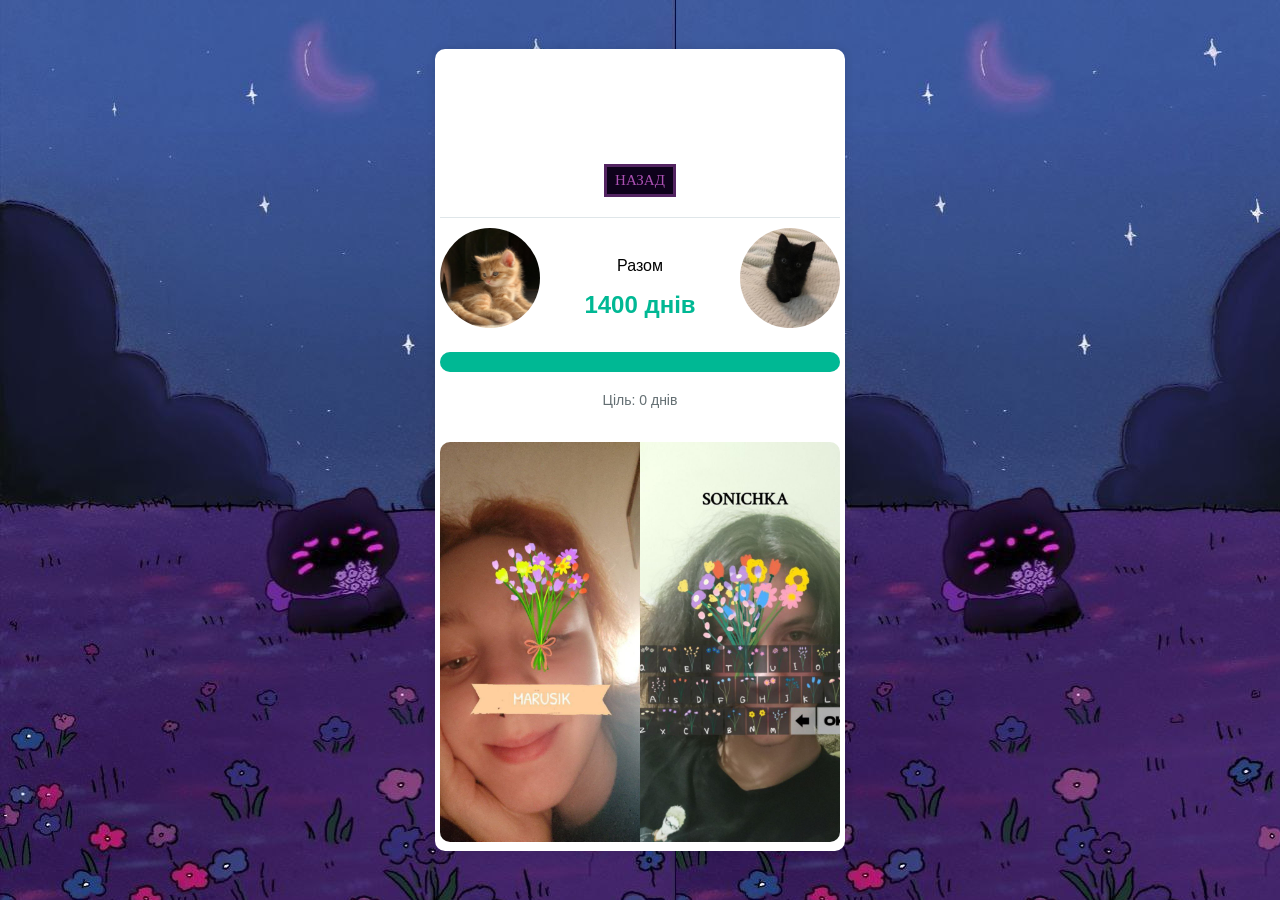
<file: test.html>
<!DOCTYPE html>
<html lang="uk">
<head>
    <link rel="apple-touch-icon" sizes="57x57" href="img/apple-icon-57x57.png">
    <link rel="apple-touch-icon" sizes="60x60" href="img/apple-icon-60x60.png">
    <link rel="apple-touch-icon" sizes="72x72" href="img/apple-icon-72x72.png">
    <link rel="apple-touch-icon" sizes="76x76" href="img/apple-icon-76x76.png">
    <link rel="apple-touch-icon" sizes="114x114" href="img/apple-icon-114x114.png">
    <link rel="apple-touch-icon" sizes="120x120" href="img/apple-icon-120x120.png">
    <link rel="apple-touch-icon" sizes="144x144" href="img/apple-icon-144x144.png">
    <link rel="apple-touch-icon" sizes="152x152" href="img/apple-icon-152x152.png">
    <link rel="apple-touch-icon" sizes="180x180" href="img/apple-icon-180x180.png">
    <link rel="icon" type="image/png" sizes="192x192"  href="img/android-icon-192x192.png">
    <link rel="icon" type="image/png" sizes="32x32" href="img/favicon-32x32.png">
    <link rel="icon" type="image/png" sizes="96x96" href="img/favicon-96x96.png">
    <link rel="icon" type="image/png" sizes="16x16" href="img/favicon-16x16.png">
    <link rel="manifest" href="img/manifest.json">
    <meta name="msapplication-TileColor" content="#ffffff">
    <meta name="msapplication-TileImage" content="/ms-icon-144x144.png">
    <meta name="theme-color" content="#ffffff">
    
    <meta charset="UTF-8">
    <meta name="viewport" content="width=device-width, initial-scale=1.0">
    <title>для сонічки</title>
    <link rel="stylesheet" href="test-statist.css">
</head>
<body>
    <div class="container">
      <div class="single_button_container">
        <a href="osnov.html" class="pixel_button">Назад</a>
    
    </div>
    <hr class="divider">
        <div class="header">
          
            <div class="profile">
                <img src="img/kotsonya.jpg" alt="Profile 1">
            </div>
            <div class="heart">
                <p>Разом</p>
                <h2 id="daysTogether"></h2>
            </div>
            <div class="profile">
                <img src="img/kotmarik.jpg" alt="Profile 2">
            </div>
        </div>
        <div class="progress-bar">
            <div class="progress" id="progress"></div>
        </div>
        <div class="milestones">
            <p id="currentMilestone">Відлік з: 03.02.2023</p>
        </div>
        <div class="image">
            <img id="milestoneImage" src="img/arxiv1.jpg" alt="Milestone Image">
        </div>
    </div>
    <script>

      const startDate = new Date('2023-02-03');
const images = [
    'img/arxiv2.jpg', // 500 days
    'img/arxiv3.jpg', // 600 days
    'img/arxiv4.jpg', // 700 days
    'img/arxiv1.jpg', // 800 days
    'img/arxiv2.jpg', // 900 days
    'img/arxiv3.jpg'  // 1000 days
];
const milestones = [500, 550, 600, 650, 700, 750];

function calculateDaysTogether(startDate) {
    const currentDate = new Date();
    const differenceInTime = currentDate.getTime() - startDate.getTime();
    return Math.floor(differenceInTime / (1000 * 3600 * 24));
}

function updatePage() {
    const daysTogether = calculateDaysTogether(startDate);
    document.getElementById('daysTogether').innerText = `${daysTogether} днів`;

    let currentMilestone = 0;
    let nextMilestone = 0;
    let milestoneImage = images[0];
    
    for (let i = 0; i < milestones.length; i++) {
        if (daysTogether >= milestones[i]) {
            currentMilestone = milestones[i];
            milestoneImage = images[i];
        } else {
            nextMilestone = milestones[i];
            break;
        }
    }

    document.getElementById('currentMilestone').innerText = `Ціль: ${nextMilestone} днів`;
    document.getElementById('milestoneImage').src = milestoneImage;

    const progressPercentage = nextMilestone ? (daysTogether / nextMilestone) * 100 : 100;
    document.getElementById('progress').style.width = `${progressPercentage}%`;
}

updatePage();


    </script>
</body>
</html>
</file>
<file: test-statist.css>
body {
    font-family: Arial, sans-serif;
    background-image: url('img/fon-statist.jpeg'); 
    /* background-size: cover; Растянуть изображение на всю площадь элемента */
    display: flex;
    justify-content: center;
    align-items: center;
    height: 100vh;
    margin: 0;
    background-color: #f4f4f4;
}

.container {
    background: white;
    padding: 5px;
    border-radius: 10px;
    box-shadow: 0 0 10px rgba(0,0,0,0.1);
    width: 70%;
    max-width: 400px;
    text-align: center;
}

.header {
    display: flex;
    justify-content: space-between;
    align-items: center;
}

.profile img {
    width: 100px;
    height: 100px;
    border-radius: 50%;
}

.heart {
    flex: 1;
} 

.heart h2 {
    margin: 0;
    color: #00b894;
}

.progress-bar {
    background: #dfe6e9;
    border-radius: 10px;
    margin: 20px 0;
    height: 20px;
    position: relative;
}

.progress {
    background: #00b894;
    height: 100%;
    border-radius: 10px;
    width: 0;
}

.image img {
    width: 100%;
    border-radius: 10px;
    margin-top: 20px;
}

.milestones {
    font-size: 14px;
    color: #636e72;
}



.pixel_button {
    justify-content: center;
    align-items: center;
    margin-top: 90px;
    display: inline-block;
    padding: 5px 8px;
    font-size: 15px;
    color: #ab50b2;
    background-color: #0e021b;
    text-decoration: none;
    border: 3px solid #793789a6;
    text-transform: uppercase;
    font-family: 'Press Start 2P', cursive;
    position: relative;
    transition: all 0.2s;
}

.single_button_container {
    display: flex;
    
    justify-content: center;
    margin: 20px 0;
}
.pixel_button:before,
.pixel_button:after {
    content: "";
    position: absolute;
    width: 100%;
    height: 100%;
    top: 0;
    left: 0;
    z-index: -1;
    background-color: #000000a7;
    transition: all 0.2s;
}

.pixel_button:before {
    transform: translate(5px, 5px);
    background-color: #5555553d;
}

.pixel_button:after {
    transform: translate(10px, 10px);
    background-color: #00000079;
}

.pixel_button:hover:before {
    transform: translate(2px, 2px);
}

.pixel_button:hover:after {
    transform: translate(4px, 4px);
}


.divider {
    border: 0;
    height: 1px;
    background: #dfe6e9;
    margin: 10px 0;
}
</file>
